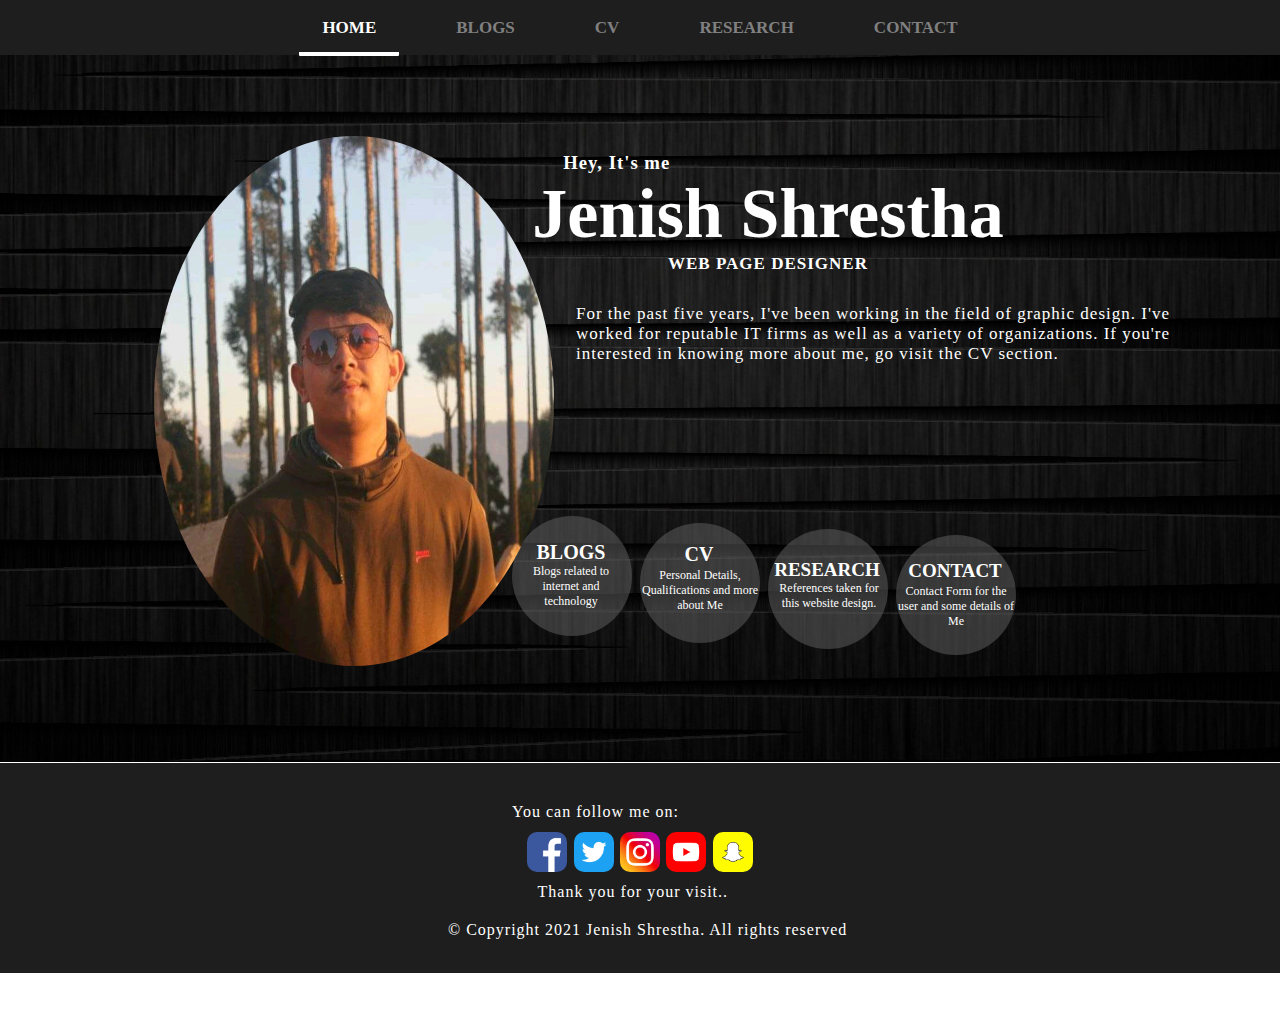
<file: index.html>
<!DOCTYPE html>
	<html>
	<head>
		<title>Home</title>

	<meta charset="UTF-8">
    <meta name="description" content="Personal Portfolio">
    <meta name="keywords" content="HTML,CSS,JavaScript">
    <meta name="author" content="Jenish Shrestha">

		<link rel="stylesheet" type="text/css" href="css/index.css">
	</head>
	<body>	  	
		<header>
			<nav class="navbar" style="word-spacing: 30px;">
				<ul>
					<li class="active"><a href="#">HOME</a></li>
					<li><a href="pages/blog.html">BLOGS</a></li>					
					<li><a href="pages/cv.html">CV</a></li>			
					<li><a href="pages/research.html">RESEARCH</a></li>
					<li><a href="pages/contact.html">CONTACT</a></li>
				</ul>
			</nav>
		</header>

		<div class="body">
					
			<div class="me">
				<h3 style="color: #fff; font-family: Bahnschrift SemiBold; padding-left: 30%; letter-spacing: 1px; padding-top: 190px;" >Hey, It's me</h3>
				<h1 style="padding-left: 0px; font-size: 70px; font-family: Segoe Script; color: #fff;text-align: center;">Jenish Shrestha</h1>
				<h2 style=" font-size:17px; font-family: Bahnschrift SemiBold; letter-spacing: 1px; color: #fff; text-align: center; padding-left:0px;">WEB PAGE DESIGNER</h2>
				<p style=" font-size:17px; font-family: Calibri; letter-spacing: 1px; color: #fff; padding-left:320px; padding-top: 30px; width: 62%;">For the past five years, I've been working in the field of graphic design. I've worked for reputable IT firms as well as a variety of organizations. If you're interested in knowing more about me, go visit the CV section.</p>

			</div><br><br><br>
			<img src="images/home.jpg">   
			<div class="division">
			<div class="blog">
				<a href="pages/blog.html"><h1 style="font-size: 20px; font-family: Bahnschrift SemiBold; text-align: center; padding-top: 25px; padding-right: 2px;">BLOGS</h1></a>
				<p style=" color:#fff;font-size: 12px; font-family: Calibri; text-align:center; padding-left: 5px;width: 90%;"> Blogs related to internet and technology</p>
			</div>
			<div class="cv">
				<a href="pages/cv.html"><h1 style="font-size: 20px; font-family: Bahnschrift SemiBold; text-align: center; padding-top: 20px; padding-right: 2px;">CV</h1></a>
				<p style=" color:#fff;font-size: 12px; font-family: Calibri; text-align:center; padding: 2px;">Personal Details, Qualifications and more about Me</p>
			</div>
			<div class="research">
				<a href="pages/research.html"><h1 style="font-size: 19px; font-family: Bahnschrift SemiBold; text-align: center; padding-top: 30px; padding-right: 2px;">RESEARCH</h1></a>
				<p style=" color:#fff;font-size: 12px; font-family: Calibri; text-align:center;padding-left: 7px;width: 90%;"> References taken for this website design.</p>
			</div>
			<div class="contact">
				<a href="pages/contact.html"><h1 style="font-size: 19px; font-family: Bahnschrift SemiBold; text-align: center; padding-top: 25px; padding-right: 2px;">CONTACT</h1></a>
				<p style=" color:#fff;font-size: 12px; font-family: Calibri; text-align:center; padding: 2px;"> Contact Form for the user and some details of Me </p>
			</div>
			</div>

		</div>	

		<!--Begining of Footer section-->
	<footer> 
		<div class = "footer">
		<!--Creating a div for footer-->
		<p style="color: #fff; font-family: Bahnschrift SemiBold; padding-top:40px;padding-left: 40%; letter-spacing: 1px;" >You can follow me on:</p>
			<!--Creating a div to add social media icons-->
		<div class="icons">
			<!--Creating an unordred list of social media icons-->
			<div class="social-icons">
			    <li><a href="https://www.facebook.com/jenish.shrestha.144734/"><img src="images/fb.png"/></a></li>
			    <li><a href="https://twitter.com/"><img src="images/tw.png"/></a></li>
			    <li><a href="https://www.instagram.com/jenish.shrestha.144734/"><img src="images/ins.png"/></a></li>
			    <li><a href="https://www.youtube.com/channel/UC8_Xp3lQpZL9e9kNFynuYHA"><img src="images/yt.png"/></a></li>
			    <li><a href="https://www.snapchat.com/"><img src="images/sc.png"/></a></li>
			</div>
		</div>
		<p style="color: #fff; font-family: Bahnschrift SemiBold; padding-left: 42%; letter-spacing: 1px;" >Thank you for your visit..</p>
		<p style="color: #fff; font-family: Bahnschrift SemiBold; padding-top:20px; padding-left: 35%; letter-spacing: 1px;" >&copy; Copyright 2021 Jenish Shrestha. All rights reserved</p>
	</div>
	</footer>
	<!--End of Footer section.-->
</body>
<!--End of Body Sction.-->

</html>
</file>
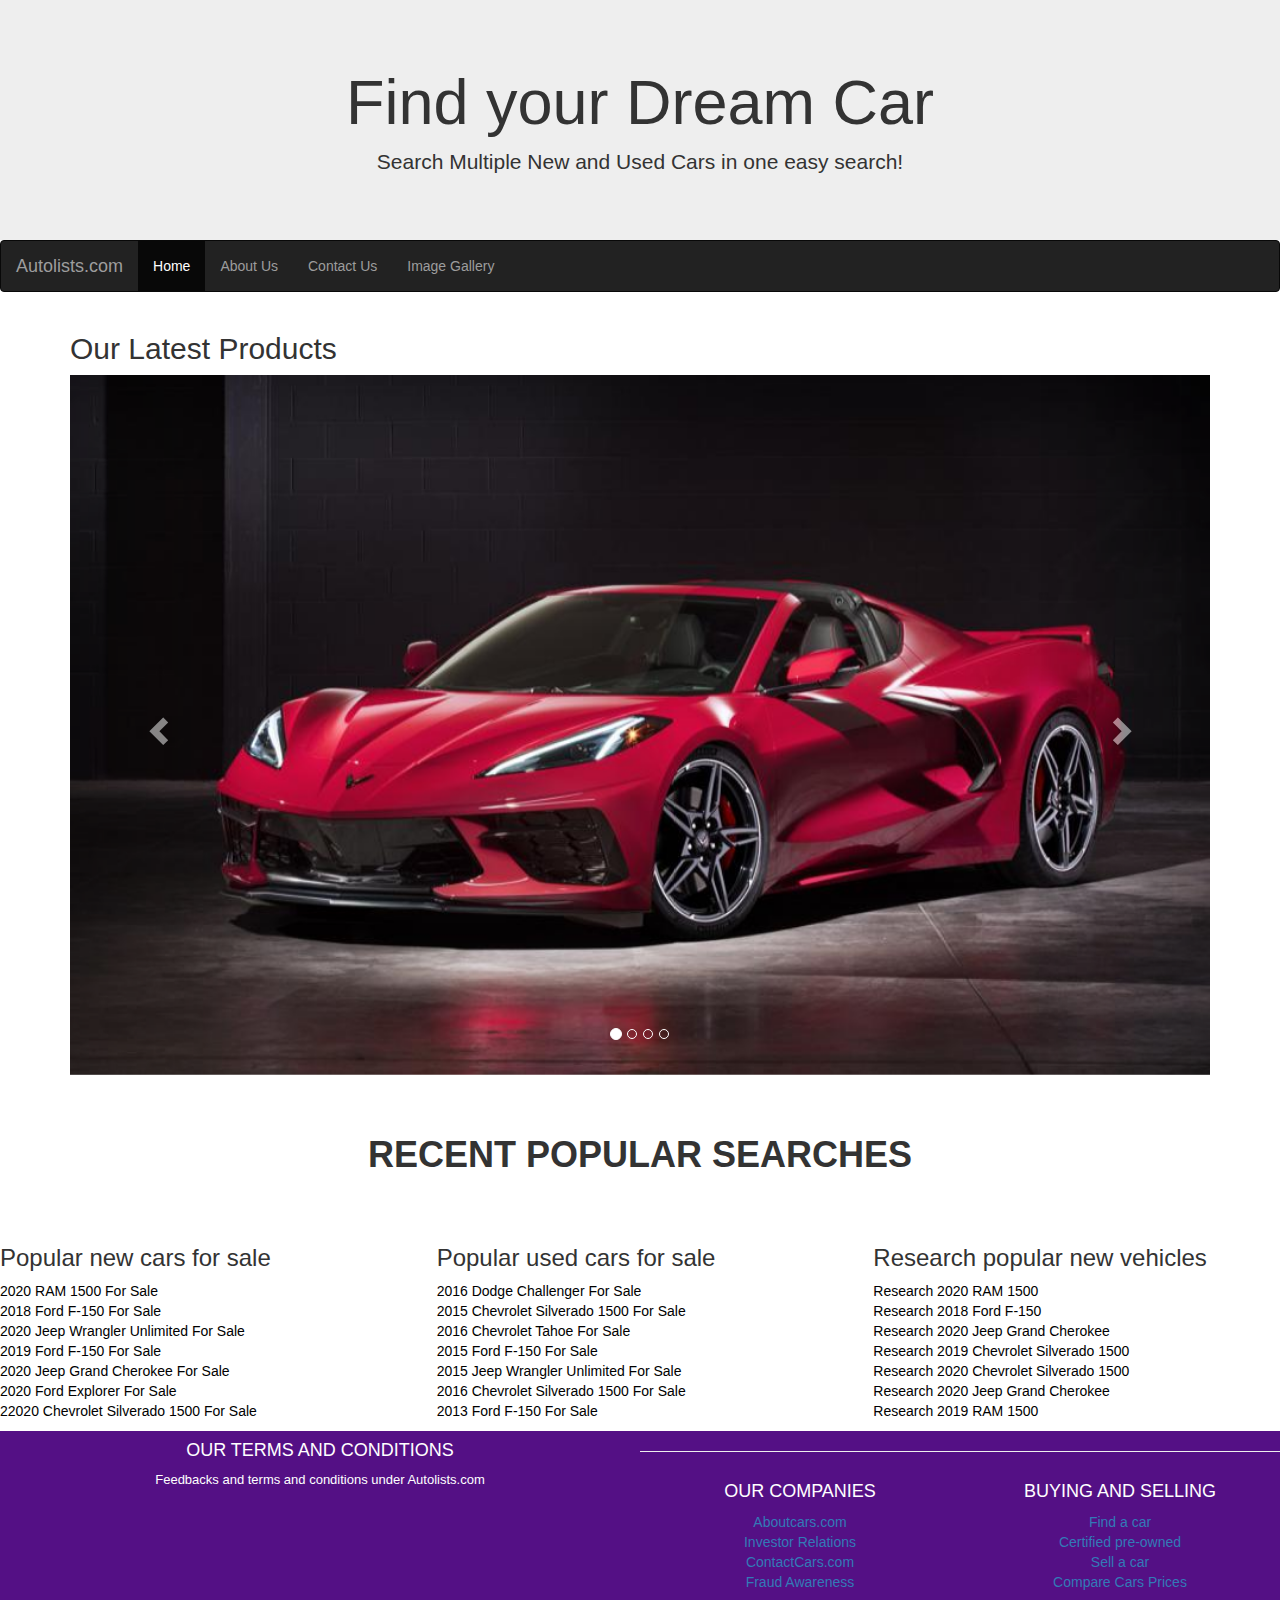
<file: Index.html>
<!DOCTYPE>
<html>
  <head>
    <title>Autolists: Search new and Used Car, compare prices and reviews</title>
  <meta charset="utf-8">
  <meta name="viewport" content="width=device-width, initial-scale=1">
  <link rel="stylesheet" href="https://maxcdn.bootstrapcdn.com/bootstrap/3.4.1/css/bootstrap.min.css">
  <script src="https://ajax.googleapis.com/ajax/libs/jquery/3.5.1/jquery.min.js"></script>
  <script src="https://maxcdn.bootstrapcdn.com/bootstrap/3.4.1/js/bootstrap.min.js"></script>
  <style>
  {
    height: 100px;
    background: #aaa;

  }
  </style>
  </head>
  <body>
    <!-- Navbar -->
<div class="jumbotron text-center" style="margin-bottom:0">
  <h1>Find your Dream Car</h1>
  <p>Search Multiple New and Used Cars in one easy search!</p> 
</div>

<nav class="navbar navbar-inverse">
  <div class="container-fluid">
    <div class="navbar-header">
      <button type="button" class="navbar-toggle" data-toggle="collapse" data-target="#myNavbar">
        <span class="icon-bar"></span>
        <span class="icon-bar"></span>
        <span class="icon-bar"></span>                        
      </button>
      <a class="navbar-brand" href="https://www.autolist.com/">Autolists.com</a>
    </div>
    <div class="collapse navbar-collapse" id="myNavbar">
      <ul class="nav navbar-nav">
        <li class="active"><a href="#">Home</a></li>
        <li><a href="aboutus.html">About Us</a></li>
        <li><a href="contactus.html">Contact Us</a></li>
        <li><a href="image.html">Image Gallery</a></li>
        
      </ul>
    </div>
  </div>
</nav>
<!-- End Navbar -->
  <div class="container">
  <h2>Our Latest Products</h2>  
  <div id="myCarousel" class="carousel slide" data-ride="carousel">
    <!-- Indicators -->
    <ol class="carousel-indicators">
      <li data-target="#myCarousel" data-slide-to="0" class="active"></li>
      <li data-target="#myCarousel" data-slide-to="1"></li>
      <li data-target="#myCarousel" data-slide-to="2"></li>
      <li data-target="#myCarousel" data-slide-to="3"></li>
    </ol>

    <!-- Wrapper for slides -->
    <div class="carousel-inner">
      <div class="item active">
        <img src="assests/1.jpg" alt="Lamborgini" style="width:100%; height: 700px">
      </div>

      <div class="item">
        <img src="assests/2.jpg" alt="Ferrari" style="width:100%; height: 700px">
      </div>
    
      <div class="item">
        <img src="assests/3.jpg" alt="Normal Audi" style="width:100%; height: 700px">
      </div>

      <div class="item">
        <img src="assests/4.jpg" alt="Datsun" style="width:100%; height: 700px">
      </div>
    </div>

    <!-- Left and right controls -->
    <a class="left carousel-control" href="#myCarousel" data-slide="prev">
      <span class="glyphicon glyphicon-chevron-left"></span>
      <span class="sr-only">Previous</span>
    </a>
    <a class="right carousel-control" href="#myCarousel" data-slide="next">
      <span class="glyphicon glyphicon-chevron-right"></span>
      <span class="sr-only">Next</span>
    </a>
  </div>
</div>
<!-- Hero section -->
<br><br>
<h1 align="center"><b>RECENT POPULAR SEARCHES</b></h1>
<br><br>
    <div class="row cards">

      <div class="col-md-4 d-flex justify-content-center">
        <div class="card" style="width: 28rem;">
          <div class="card-body">
            <h3 class="card-title">Popular new cars for sale</h3>
            <ul class="list-unstyled">
          <li>
            <a href="#!" style="color: black;">2020 RAM 1500 For Sale</a>
          </li>
          <li>
            <a href="#!" style="color: black;">2018 Ford F-150 For Sale</a>
          </li>
          <li>
            <a href="#!" style="color: black;">2020 Jeep Wrangler Unlimited For Sale</a>
          </li>
          <li>
            <a href="#!" style="color: black;">2019 Ford F-150 For Sale</a>
          </li>
          <li>
            <a href="#!" style="color: black;">2020 Jeep Grand Cherokee For Sale</a>
          </li>
          <li>
            <a href="#!" style="color: black;">2020 Ford Explorer For Sale</a>
          </li>
          <li>
            <a href="#!" style="color: black;">22020 Chevrolet Silverado 1500 For Sale</a>
          </li>
        </ul>
          </div>
        </div>
      </div>
      <div class="col-md-4 d-flex justify-content-center">
        <div class="card" style="width: 28rem;">
          <div class="card-body">
            <h3 class="card-title">Popular used cars for sale</h3>
 <ul class="list-unstyled">
          <li>
            <a href="#!" style="color: black;">2016 Dodge Challenger For Sale</a>
          </li>
          <li>
            <a href="#!" style="color: black;">2015 Chevrolet Silverado 1500 For Sale</a>
          </li>
          <li>
            <a href="#!" style="color: black;">2016 Chevrolet Tahoe For Sale</a>
          </li>
          <li>
            <a href="#!" style="color: black;">2015 Ford F-150 For Sale</a>
          </li>
          <li>
            <a href="#!" style="color: black;">2015 Jeep Wrangler Unlimited For Sale</a>
          </li>
          <li>
            <a href="#!" style="color: black;">2016 Chevrolet Silverado 1500 For Sale</a>
          </li>
          <li>
            <a href="#!" style="color: black;">2013 Ford F-150 For Sale</a>
          </li>
        </ul>          </div>
        </div>
      </div>

      <div class="col-md-4 d-flex justify-content-center">
        <div class="card" style="width: 35rem;">
          <div class="card-body">
            <h3 class="card-title">Research popular new vehicles</h3>
 <ul class="list-unstyled">
          <li>
            <a href="#!" style="color: black;">Research 2020 RAM 1500</a>
          </li>
          <li>
            <a href="#!" style="color: black;">Research 2018 Ford F-150</a>
          </li>
          <li>
            <a href="#!" style="color: black;">Research 2020 Jeep Grand Cherokee</a>
          </li>
          <li>
            <a href="#!" style="color: black;">Research 2019 Chevrolet Silverado 1500</a>
          </li>
          <li>
            <a href="#!" style="color: black;">Research 2020 Chevrolet Silverado 1500</a>
          </li>
          <li>
            <a href="#!" style="color: black;">Research 2020 Jeep Grand Cherokee</a>
          </li>
          <li>
            <a href="#!" style="color: black;">Research 2019 RAM 1500</a>
          </li>
        </ul>          
        </div>
        </div>
      </div>

    </div>
  </div>
  </section>
  <!-- End Hero section -->
  <!-- Footer -->
<footer class="page-footer font-small blue pt-4" style="background-color: #541085">

  <!-- Footer Links -->
  <div class="container-fluid text-center text-md-left">

    <!-- Grid row -->
    <div class="row">

      <!-- Grid column -->
      <div class="col-md-6 mt-md-0 mt-3">

        <!-- Content -->
        <h4 class="text-uppercase" style="color: white">Our Terms and Conditions</h4>
        <p style="color: white; font-size: 13">Feedbacks and terms and conditions under Autolists.com</p>


      </div>
      <!-- Grid column -->

      <hr class="clearfix w-100 d-md-none pb-3">

      <!-- Grid column -->
      <div class="col-md-3 mb-md-0 mb-3">

        <!-- Links -->
        <h4 class="text-uppercase" style="color: white">Our Companies</h4>

        <ul class="list-unstyled">
          <li>
            <a href="#!">Aboutcars.com</a>
          </li>
          <li>
            <a href="#!">Investor Relations</a>
          </li>
          <li>
            <a href="#!">ContactCars.com</a>
          </li>
          <li>
            <a href="#!">Fraud Awareness</a>
          </li>
        </ul>

      </div>
      <!-- Grid column -->

      <!-- Grid column -->
      <div class="col-md-3 mb-md-0 mb-3">

        <!-- Links -->
        <h4 class="text-uppercase" style="color: white">Buying And Selling</h4>

        <ul class="list-unstyled">
          <li>
            <a href="#!">Find a car</a>
          </li>
          <li>
            <a href="#!">Certified pre-owned</a>
          </li>
          <li>
            <a href="#!">Sell a car</a>
          </li>
          <li>
            <a href="#!">Compare Cars Prices</a>
          </li>
        </ul>

      </div>
      <!-- Grid column -->

    </div>
    <!-- Grid row -->


  </div>
  <!-- Footer Links -->


</footer>
<!-- Footer -->
  </body>
</html>
</file>
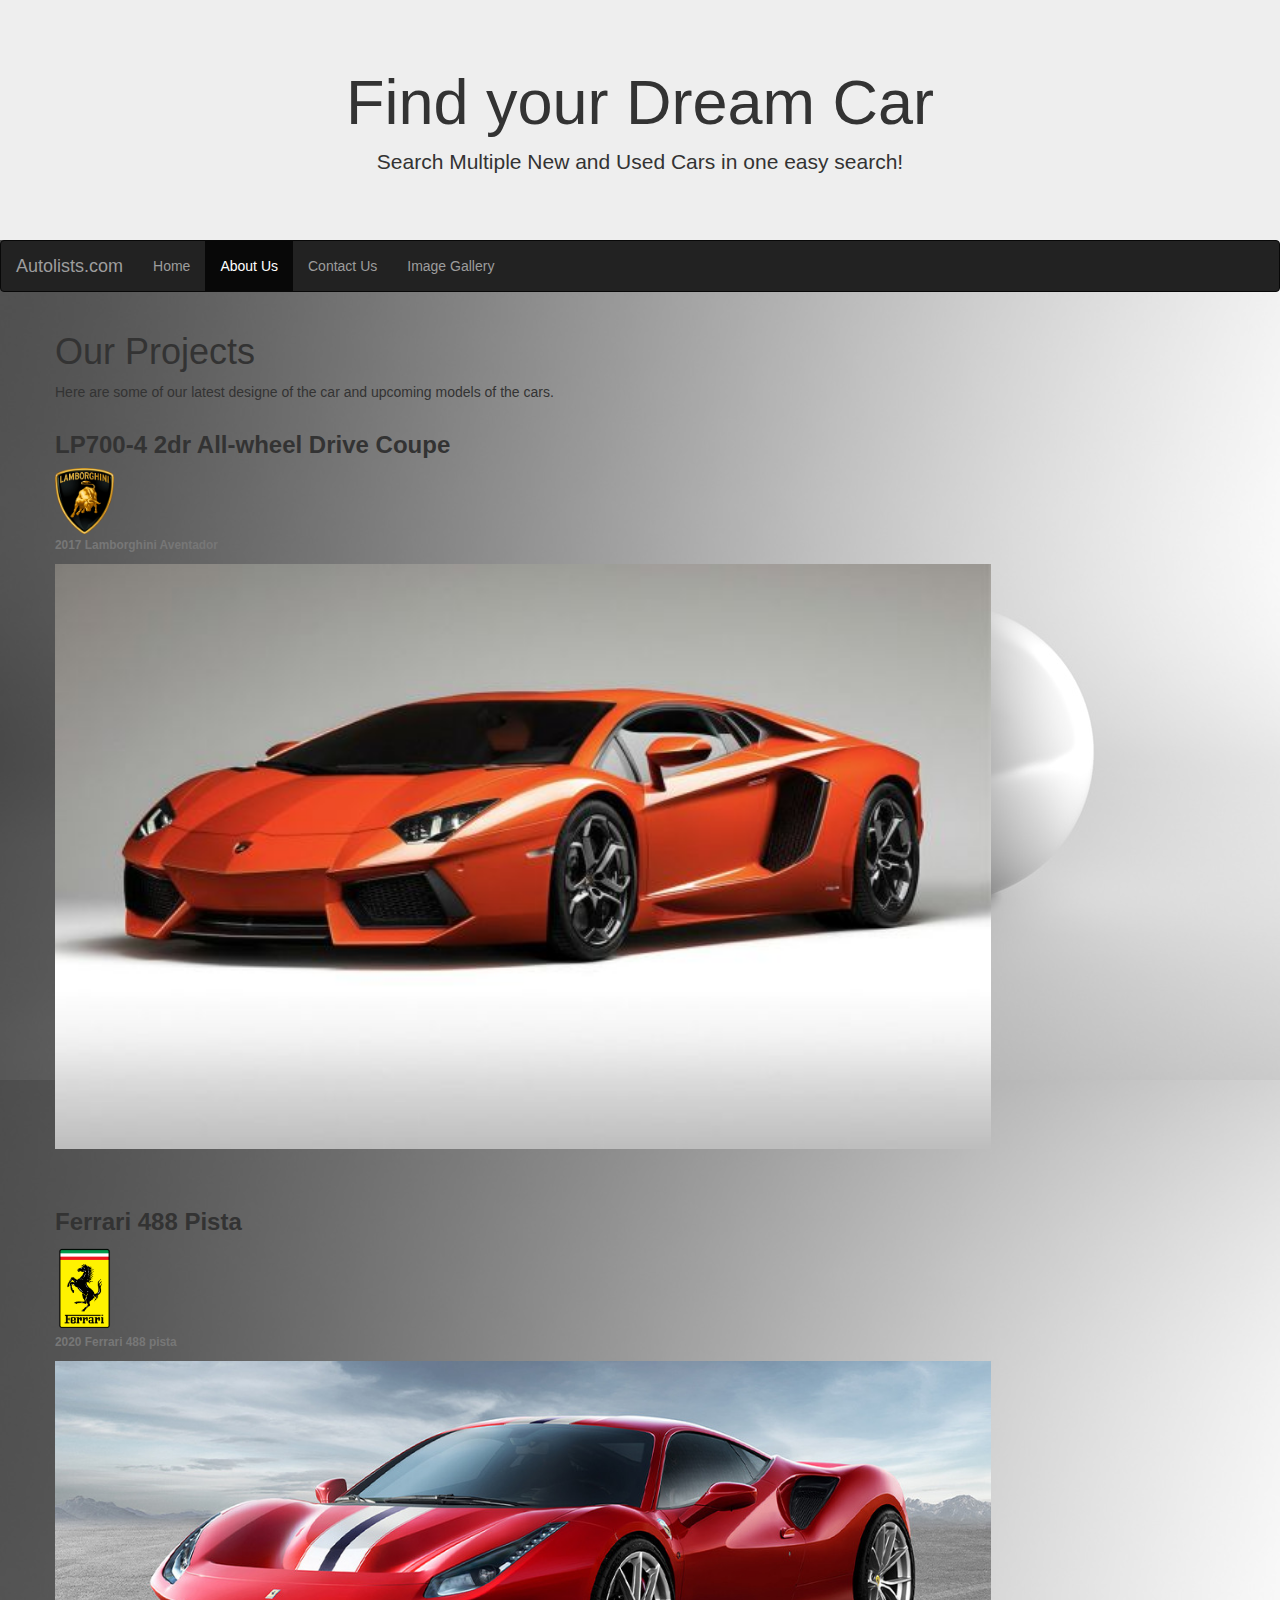
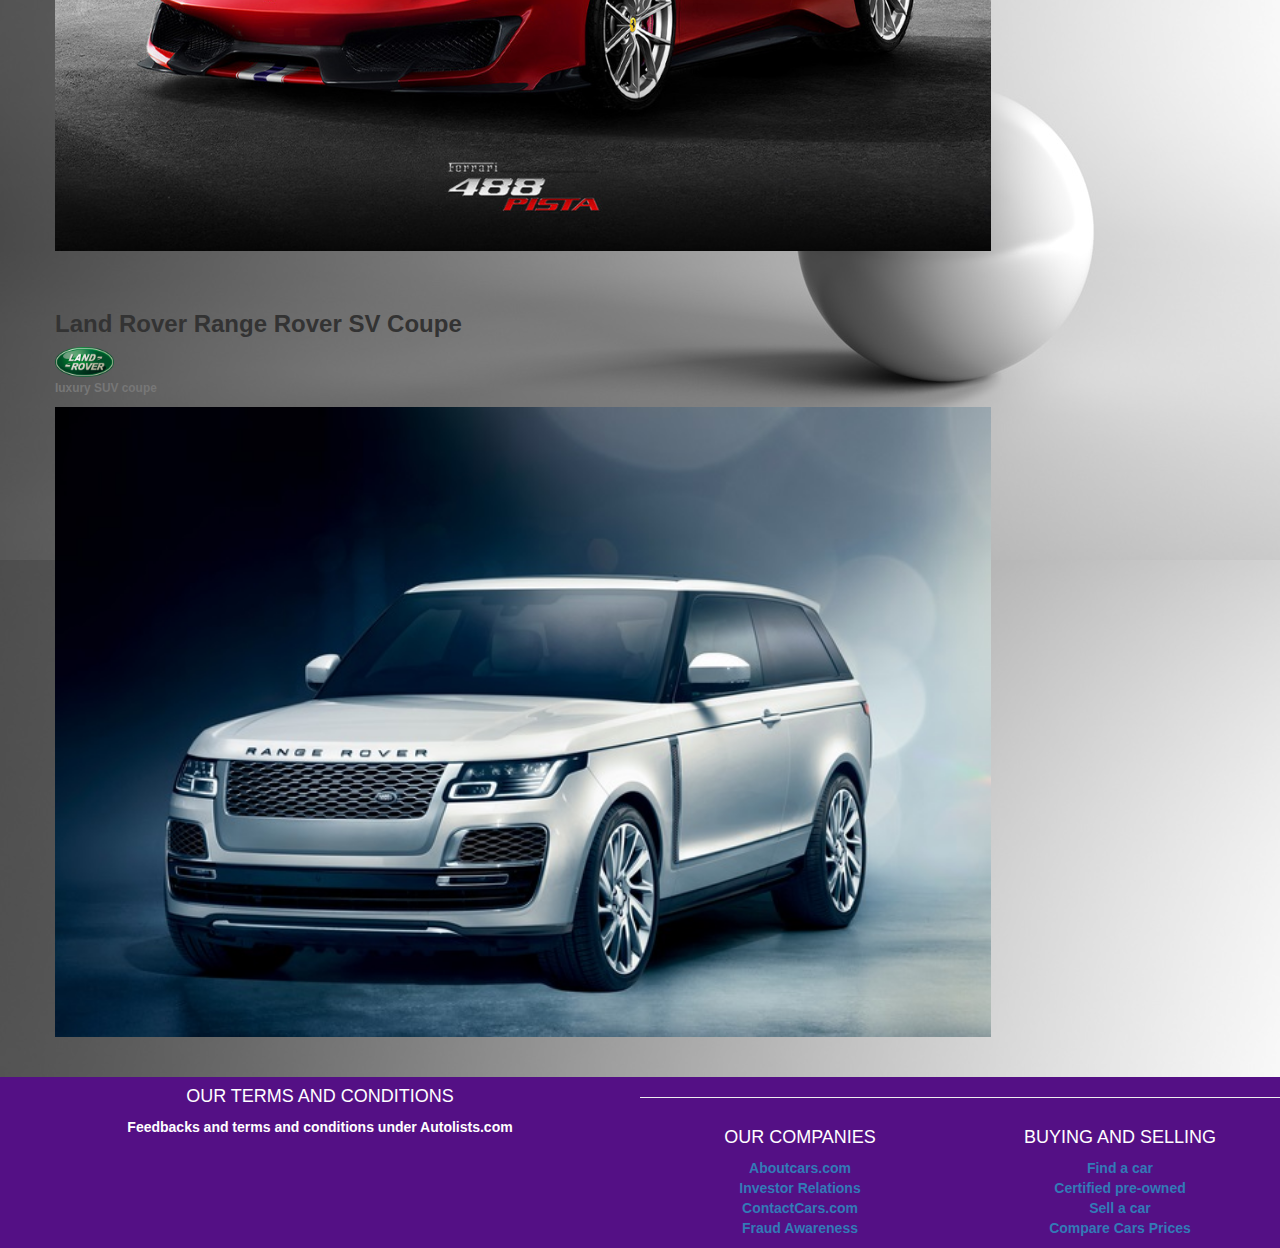
<file: aboutus.html>
<!DOCTYPE html>
<html>
<head>
  <title>Our Project</title>
  <meta charset="utf-8">
  <meta name="viewport" content="width=device-width, initial-scale=1">
  <link rel="stylesheet" href="https://maxcdn.bootstrapcdn.com/bootstrap/3.4.1/css/bootstrap.min.css">
  <script src="https://ajax.googleapis.com/ajax/libs/jquery/3.5.1/jquery.min.js"></script>
  <script src="https://maxcdn.bootstrapcdn.com/bootstrap/3.4.1/js/bootstrap.min.js"></script>
  <style>
  {
    height: 100px;
    background: #aaa;

  }
  </style>
</head>
<body background="assests/bg3.jpg">
  <!-- Navbar -->
<div class="jumbotron text-center" style="margin-bottom:0">
  <h1>Find your Dream Car</h1>
  <p>Search Multiple New and Used Cars in one easy search!</p> 
</div>

<nav class="navbar navbar-inverse">
  <div class="container-fluid">
    <div class="navbar-header">
      <button type="button" class="navbar-toggle" data-toggle="collapse" data-target="#myNavbar">
        <span class="icon-bar"></span>
        <span class="icon-bar"></span>
        <span class="icon-bar"></span>                        
      </button>
      <a class="navbar-brand" href="#">Autolists.com</a>
    </div>
    <div class="collapse navbar-collapse" id="myNavbar">
      <ul class="nav navbar-nav">
        <li><a href="index.html">Home</a></li>
        <li class="active"><a href="#">About Us</a></li>
        <li><a href="contactus.html">Contact Us</a></li>
        <li><a href="image.html">Image Gallery</a></li>
        
      </ul>
    </div>
  </div>
</nav>
<!-- End Navbar -->
  <!-- Projects section -->
<section id="projects">
<div class="container">
  <div class="row align-items-center projects">
    <div class="col">
      <h1>Our Projects</h1>
      <p>Here are some of our latest designe of the car and upcoming models of the cars.</p>
    </div>
  </div>

  <div class="row align-items-center">
    <div class="col">
      <div class="card mb-3">
        <h3 class="card-title"><b>LP700-4 2dr All-wheel Drive Coupe<b></h3>
        <a href="https://www.autoblog.com/buy/2017-Lamborghini-Aventador-LP700_4__2dr_All_wheel_Drive_Coupe/" target="_blank"><img src="assests/lam.png" class="card-img-top" alt="..." style="width: 5%" "></a>
        <div class="card-body">
          <p class="card-text"><small class="text-muted">2017 Lamborghini Aventador</small></p>
        </div>
      </div>
    </div>

    <div class="col">
      <div class="card mb-3">
        <img src="assests/lamborgini.jpg" class="card-img-top" alt="..." style="width: 80%" title="LP700-4 2dr All-wheel Drive Coupe">
        <div class="card-body">
          <br><br>
        </div>
      </div>
    </div>
  </div>

   <div class="row align-items-center">
    <div class="col">
      <div class="card mb-3">
        <h3 class="card-title"><b>Ferrari 488 Pista<b></h3>
        <a href="https://www.ferrari.com/en-EN/auto/ferrari-488-pista" target="_blank"><img src="assests/fer.png" class="card-img-top" alt="ferrari" style="width: 5%"></a>
        <div class="card-body">
          <p class="card-text"><small class="text-muted">2020 Ferrari 488 pista</small></p>
        </div>
      </div>
    </div>

    <div class="col">
      <div class="card mb-3">
        <img src="assests/ferrari.jpg" class="card-img-top" alt="..." style="width: 80%" title="Ferrari 488 Pista">
        <div class="card-body">
          
        <br><br>
        </div>
      </div>
    </div>
  </div>

    <div class="row align-items-center">
    <div class="col">
      <div class="card mb-3">
        <h3 class="card-title"><b>Land Rover Range Rover SV Coupe<b> </h3>
       <a href="https://www.motortrend.com/cars/land-rover/range-rover-velar/" target="_blank"> <img src="assests/rov.png" class="card-img-top" alt="..." style="width: 5%"></a>
        <div class="card-body">
          <p class="card-text"><small class="text-muted">luxury SUV coupe</small></p>
        </div>
      </div>
    </div>

    <div class="col">
      <div class="card mb-3">
        <img src="assests/rover.jpg" class="card-img-top" alt="..." style="width: 80%" title="Land Rover Range Rover SV Coupe">
        <div class="card-body">
         <br><br>
      </div>
    </div>
  </div>

    
</div>
</section>
<!-- End Projects section -->
</body>
 <!-- Footer -->
<footer class="page-footer font-small blue pt-4" style="background-color: #541085">

  <!-- Footer Links -->
  <div class="container-fluid text-center text-md-left">

    <!-- Grid row -->
    <div class="row">

      <!-- Grid column -->
      <div class="col-md-6 mt-md-0 mt-3">

        <!-- Content -->
        <h4 class="text-uppercase" style="color: white">Our Terms and Conditions</h4>
        <p style="color: white; font-size: 13">Feedbacks and terms and conditions under Autolists.com</p>


      </div>
      <!-- Grid column -->

      <hr class="clearfix w-100 d-md-none pb-3">

      <!-- Grid column -->
      <div class="col-md-3 mb-md-0 mb-3">

        <!-- Links -->
        <h4 class="text-uppercase" style="color: white">Our Companies</h4>

        <ul class="list-unstyled">
          <li>
            <a href="#!">Aboutcars.com</a>
          </li>
          <li>
            <a href="#!">Investor Relations</a>
          </li>
          <li>
            <a href="#!">ContactCars.com</a>
          </li>
          <li>
            <a href="#!">Fraud Awareness</a>
          </li>
        </ul>

      </div>
      <!-- Grid column -->

      <!-- Grid column -->
      <div class="col-md-3 mb-md-0 mb-3">

        <!-- Links -->
        <h4 class="text-uppercase" style="color: white">Buying And Selling</h4>

        <ul class="list-unstyled">
          <li>
            <a href="#!">Find a car</a>
          </li>
          <li>
            <a href="#!">Certified pre-owned</a>
          </li>
          <li>
            <a href="#!">Sell a car</a>
          </li>
          <li>
            <a href="#!">Compare Cars Prices</a>
          </li>
        </ul>

      </div>
      <!-- Grid column -->

    </div>
    <!-- Grid row -->
    

  </div>
  <!-- Footer Links -->


</footer>
<!-- Footer -->
</html>
</file>
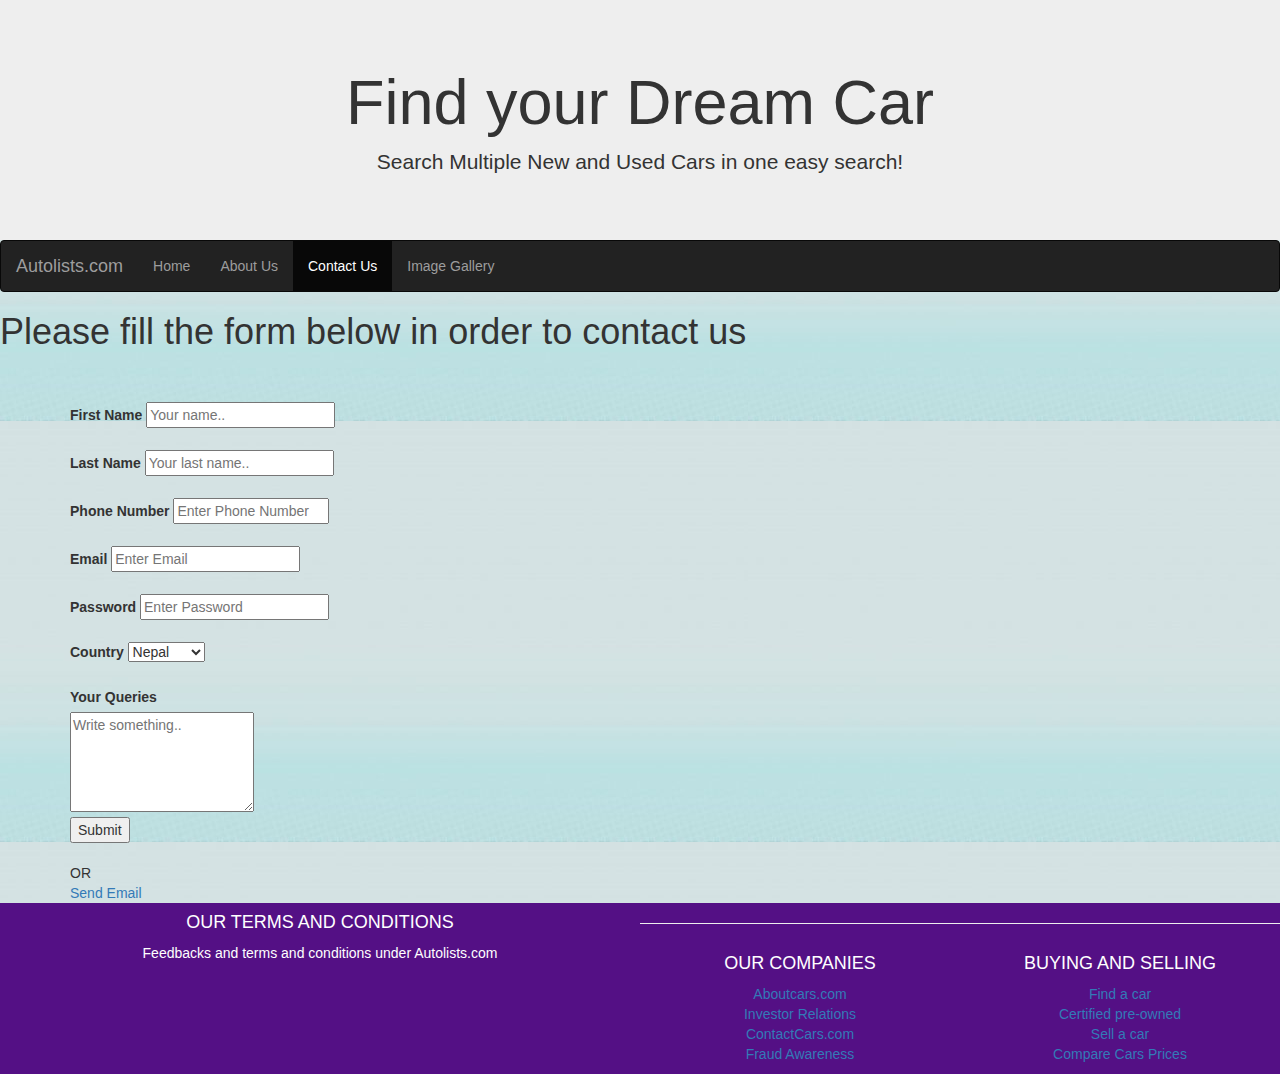
<file: contactus.html>
<!DOCTYPE html>
<html>
<head>
  <title>Contact Us</title>
    <meta charset="utf-8">
  <meta name="viewport" content="width=device-width, initial-scale=1">
  <link rel="stylesheet" href="https://maxcdn.bootstrapcdn.com/bootstrap/3.4.1/css/bootstrap.min.css">
  <script src="https://ajax.googleapis.com/ajax/libs/jquery/3.5.1/jquery.min.js"></script>
  <script src="https://maxcdn.bootstrapcdn.com/bootstrap/3.4.1/js/bootstrap.min.js"></script>
  <style>
  {
    height: 100px;
    background: #aaa;

  }
  </style>
</head>
<body background="assests/bg1.jpg">
     <!-- Navbar -->
<div class="jumbotron text-center" style="margin-bottom:0">
  <h1>Find your Dream Car</h1>
  <p>Search Multiple New and Used Cars in one easy search!</p> 
</div>

<nav class="navbar navbar-inverse">
  <div class="container-fluid">
    <div class="navbar-header">
      <button type="button" class="navbar-toggle" data-toggle="collapse" data-target="#myNavbar">
        <span class="icon-bar"></span>
        <span class="icon-bar"></span>
        <span class="icon-bar"></span>                        
      </button>
      <a class="navbar-brand" href="#">Autolists.com</a>
    </div>
    <div class="collapse navbar-collapse" id="myNavbar">
      <ul class="nav navbar-nav">
        <li><a href="index.html">Home</a></li>
        <li><a href="aboutus.html">About Us</a></li>
        <li class="active"><a href="#">Contact Us</a></li>
        <li><a href="image.html">Image Gallery</a></li>
        
      </ul>
    </div>
  </div>
</nav>
<!-- End Navbar -->
  <h1>Please fill the form below in order to contact us</h1><br><br>
  <div class="container">
  <form action="action_page.php" >

    <label for="fname">First Name</label>
    <input type="text" id="fname" name="firstname" placeholder="Your name.." required=""><br><br>

    <label for="lname">Last Name</label>
    <input type="text" id="lname" name="lastname" placeholder="Your last name.." required=""><br><br>

    <label for="Phone">Phone Number</label>
    <input type="text" name="Mobile" size="16" maxlength="20" placeholder="Enter Phone Number" required=""><br><br>

    <label for="email"><b>Email</b></label>
    <input type="text" placeholder="Enter Email"  name="email" id="email" required><br><br>

    <label for="psw"><b>Password</b></label>
    <input type="password" placeholder="Enter Password" name="psw" id="psw" required><br><br>

    <label for="country" required="">Country</label>
    <select id="country" name="country">
      <option value="Nepal">Nepal</option>
      <option value="India">India</option>
      <option value="australia">Australia</option>
      <option value="canada">Canada</option>
      <option value="usa">USA</option>
    </select><br><br>
    <label for="subject">Your Queries</label><br>
    <textarea id="subject" name="subject" placeholder="Write something.." style="height:100px"></textarea><br>

    <input type="submit" value="Submit">

  </form>
  <br>OR<br>
  <a href="mailto:pradhanaadi8@gmail.com" >Send Email</a><br>
</div>
 <!-- Footer -->
<footer class="page-footer font-small blue pt-4" style="background-color: #541085">

  <!-- Footer Links -->
  <div class="container-fluid text-center text-md-left">

    <!-- Grid row -->
    <div class="row">

      <!-- Grid column -->
      <div class="col-md-6 mt-md-0 mt-3">

        <!-- Content -->
        <h4 class="text-uppercase" style="color: white">Our Terms and Conditions</h4>
        <p style="color: white; font-size: 13">Feedbacks and terms and conditions under Autolists.com</p>

      </div>
      <!-- Grid column -->

      <hr class="clearfix w-100 d-md-none pb-3">

      <!-- Grid column -->
      <div class="col-md-3 mb-md-0 mb-3">

        <!-- Links -->
        <h4 class="text-uppercase" style="color: white">Our Companies</h4>

        <ul class="list-unstyled">
          <li>
            <a href="#!">Aboutcars.com</a>
          </li>
          <li>
            <a href="#!">Investor Relations</a>
          </li>
          <li>
            <a href="#!">ContactCars.com</a>
          </li>
          <li>
            <a href="#!">Fraud Awareness</a>
          </li>
        </ul>

      </div>
      <!-- Grid column -->

      <!-- Grid column -->
      <div class="col-md-3 mb-md-0 mb-3">

        <!-- Links -->
        <h4 class="text-uppercase" style="color: white">Buying And Selling</h4>

        <ul class="list-unstyled">
          <li>
            <a href="#!">Find a car</a>
          </li>
          <li>
            <a href="#!">Certified pre-owned</a>
          </li>
          <li>
            <a href="#!">Sell a car</a>
          </li>
          <li>
            <a href="#!">Compare Cars Prices</a>
          </li>
        </ul>

      </div>
      <!-- Grid column -->

    </div>
    <!-- Grid row -->

  </div>
  <!-- Footer Links -->


</footer>
<!-- Footer -->
</body>
</html>
</file>
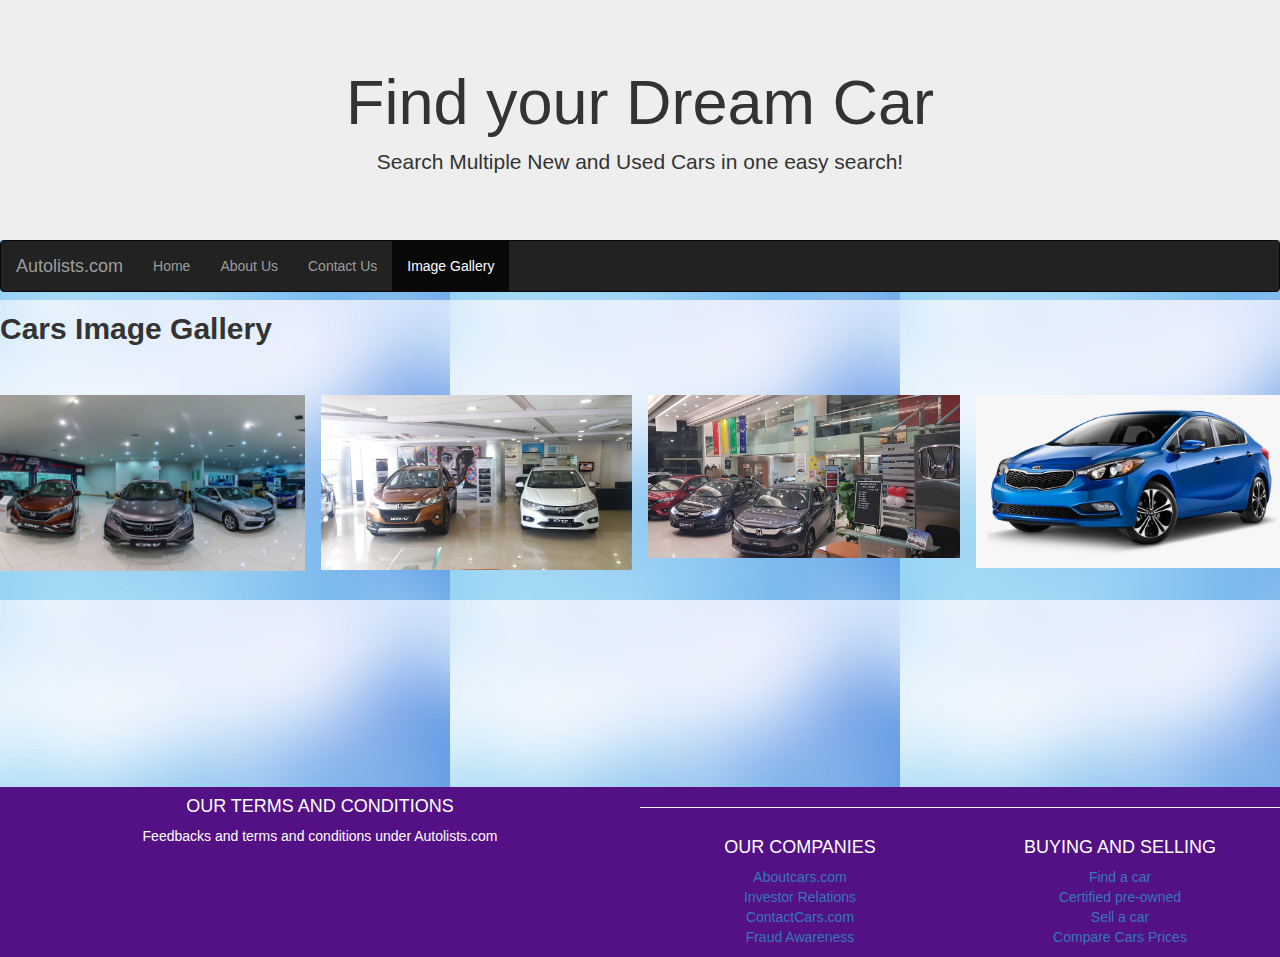
<file: image.html>
<!DOCTYPE html>
<html>
<meta name="viewport" content="width=device-width, initial-scale=1">
<style>
body {
  font-family: Verdana, sans-serif;
  margin: 0;
}

* {
  box-sizing: border-box;
}

.row > .column {
  padding: 0 8px;
}

.row:after {
  content: "";
  display: table;
  clear: both;
}

.column {
  float: left;
  width: 25%;
}

/* The Modal (background) */
.modal {
  display: none;
  position: fixed;
  z-index: 1;
  padding-top: 100px;
  left: 0;
  top: 0;
  width: 100%;
  height: 100%;
  overflow: auto;
  background-color: black;
}

/* Modal Content */
.modal-content {
  position: relative;
  background-color: #fefefe;
  margin: auto;
  padding: 0;
  width: 90%;
  max-width: 1200px;
}

/* The Close Button */
.close {
  color: white;
  position: absolute;
  top: 10px;
  right: 25px;
  font-size: 35px;
  font-weight: bold;
}

.close:hover,
.close:focus {
  color: #999;
  text-decoration: none;
  cursor: pointer;
}

.mySlides {
  display: none;
}

.cursor {
  cursor: pointer;
}

/* Next & previous buttons */
.prev,
.next {
  cursor: pointer;
  position: absolute;
  top: 50%;
  width: auto;
  padding: 16px;
  margin-top: -50px;
  color: white;
  font-weight: bold;
  font-size: 20px;
  transition: 0.6s ease;
  border-radius: 0 3px 3px 0;
  user-select: none;
  -webkit-user-select: none;
}

/* Position the "next button" to the right */
.next {
  right: 0;
  border-radius: 3px 0 0 3px;
}

/* On hover, add a black background color with a little bit see-through */
.prev:hover,
.next:hover {
  background-color: rgba(0, 0, 0, 0.8);
}

/* Number text (1/3 etc) */
.numbertext {
  color: #f2f2f2;
  font-size: 12px;
  padding: 8px 12px;
  position: absolute;
  top: 0;
}

img {
  margin-bottom: -4px;
}

.caption-container {
  text-align: center;
  background-color: black;
  padding: 2px 16px;
  color: white;
}

.demo {
  opacity: 0.6;
}

.active,
.demo:hover {
  opacity: 1;
}

img.hover-shadow {
  transition: 0.3s;
}

.hover-shadow:hover {
  box-shadow: 0 4px 8px 0 rgba(0, 0, 0, 0.2), 0 6px 20px 0 rgba(0, 0, 0, 0.19);
}
</style>
<title>Images Gallary</title>
  <meta charset="utf-8">
  <meta name="viewport" content="width=device-width, initial-scale=1">
  <link rel="stylesheet" href="https://maxcdn.bootstrapcdn.com/bootstrap/3.4.1/css/bootstrap.min.css">
  <script src="https://ajax.googleapis.com/ajax/libs/jquery/3.5.1/jquery.min.js"></script>
  <script src="https://maxcdn.bootstrapcdn.com/bootstrap/3.4.1/js/bootstrap.min.js"></script>
  <style>
  {
    height: 100px;
    background: #aaa;

  }
  </style>
<body background="assests/bg2.jpg">
      <!-- Navbar -->
<div class="jumbotron text-center" style="margin-bottom:0">
  <h1>Find your Dream Car</h1>
  <p>Search Multiple New and Used Cars in one easy search!</p> 
</div>

<nav class="navbar navbar-inverse">
  <div class="container-fluid">
    <div class="navbar-header">
      <button type="button" class="navbar-toggle" data-toggle="collapse" data-target="#myNavbar">
        <span class="icon-bar"></span>
        <span class="icon-bar"></span>
        <span class="icon-bar"></span>                        
      </button>
      <a class="navbar-brand" href="#">Autolists.com</a>
    </div>
    <div class="collapse navbar-collapse" id="myNavbar">
      <ul class="nav navbar-nav">
        <li> <a href="index.html">Home</a></li>
        <li><a href="aboutus.html">About Us</a></li>
        <li><a href="contactus.html">Contact Us</a></li>
        <li class="active"><a href="#">Image Gallery</a></li>
        
      </ul>
    </div>
  </div>
</nav>
<!-- End Navbar -->
<h2><b>Cars Image Gallery</b></h2>
<br><br>

<div class="row">
  <div class="column">
    <img src="assests/11.jpg" style="width:100%;" onclick="openModal();currentSlide(1)" class="hover-shadow cursor">
  </div>
  <div class="column">
    <img src="assests/12.jpg" style="width:100%" onclick="openModal();currentSlide(2)" class="hover-shadow cursor">
  </div>
  <div class="column">
    <img src="assests/13.jpg" style="width:100%" onclick="openModal();currentSlide(3)" class="hover-shadow cursor">
  </div>
  <div class="column">
    <img src="assests/14.png" style="width:100%" onclick="openModal();currentSlide(4)" class="hover-shadow cursor">
  </div>
</div>

<div id="myModal" class="modal">
  <span class="close cursor" onclick="closeModal()">&times;</span>
  <div class="modal-content">

    <div class="mySlides">
      <div class="numbertext">1 / 4</div>
      <img src="assests/11.jpg" style="width:100%">
    </div>

    <div class="mySlides">
      <div class="numbertext">2 / 4</div>
      <img src="assests/12.jpg" style="width:100%">
    </div>

    <div class="mySlides">
      <div class="numbertext">3 / 4</div>
      <img src="assests/13.jpg" style="width:100%">
    </div>
    
    <div class="mySlides">
      <div class="numbertext">4 / 4</div>
      <img src="assests/14.png" style="width:100%">
    </div>
    
    <a class="prev" onclick="plusSlides(-1)">&#10094;</a>
    <a class="next" onclick="plusSlides(1)">&#10095;</a>

    <div class="caption-container">
      <p id="caption"></p>
    </div>


    <div class="column">
      <img class="demo cursor" src="assests/11.jpg" style="width:100%" onclick="currentSlide(1)" alt="Nature and sunrise">
    </div>
    <div class="column">
      <img class="demo cursor" src="assests/12.jpg" style="width:100%" onclick="currentSlide(2)" alt="Snow">
    </div>
    <div class="column">
      <img class="demo cursor" src="assests/13.jpg" style="width:100%" onclick="currentSlide(3)" alt="Mountains and fjords">
    </div>
    <div class="column">
      <img class="demo cursor" src="assests/14.png" style="width:100%" onclick="currentSlide(4)" alt="Northern Lights">
    </div>
  </div>
</div>

<script>
function openModal() {
  document.getElementById("myModal").style.display = "block";
}

function closeModal() {
  document.getElementById("myModal").style.display = "none";
}

var slideIndex = 1;
showSlides(slideIndex);

function plusSlides(n) {
  showSlides(slideIndex += n);
}

function currentSlide(n) {
  showSlides(slideIndex = n);
}

function showSlides(n) {
  var i;
  var slides = document.getElementsByClassName("mySlides");
  var dots = document.getElementsByClassName("demo");
  var captionText = document.getElementById("caption");
  if (n > slides.length) {slideIndex = 1}
  if (n < 1) {slideIndex = slides.length}
  for (i = 0; i < slides.length; i++) {
      slides[i].style.display = "none";
  }
  for (i = 0; i < dots.length; i++) {
      dots[i].className = dots[i].className.replace(" active", "");
  }
  slides[slideIndex-1].style.display = "block";
  dots[slideIndex-1].className += " active";
  captionText.innerHTML = dots[slideIndex-1].alt;
}
</script>
<br><br><br><br><br><br><br><br><br><br><br>
   <!-- Footer -->
<footer class="page-footer font-small blue pt-4" style="background-color: #541085">

  <!-- Footer Links -->
  <div class="container-fluid text-center text-md-left">

    <!-- Grid row -->
    <div class="row">

      <!-- Grid column -->
      <div class="col-md-6 mt-md-0 mt-3">

        <!-- Content -->
        <h4 class="text-uppercase" style="color: white">Our Terms and Conditions</h4>
        <p style="color: white; font-size: 13">Feedbacks and terms and conditions under Autolists.com</p>

      </div>
      <!-- Grid column -->

      <hr class="clearfix w-100 d-md-none pb-3">

      <!-- Grid column -->
      <div class="col-md-3 mb-md-0 mb-3">

        <!-- Links -->
        <h4 class="text-uppercase" style="color: white">Our Companies</h4>

        <ul class="list-unstyled">
          <li>
            <a href="#!">Aboutcars.com</a>
          </li>
          <li>
            <a href="#!">Investor Relations</a>
          </li>
          <li>
            <a href="#!">ContactCars.com</a>
          </li>
          <li>
            <a href="#!">Fraud Awareness</a>
          </li>
        </ul>

      </div>
      <!-- Grid column -->

      <!-- Grid column -->
      <div class="col-md-3 mb-md-0 mb-3">

        <!-- Links -->
        <h4 class="text-uppercase" style="color: white">Buying And Selling</h4>

        <ul class="list-unstyled">
          <li>
            <a href="#!">Find a car</a>
          </li>
          <li>
            <a href="#!">Certified pre-owned</a>
          </li>
          <li>
            <a href="#!">Sell a car</a>
          </li>
          <li>
            <a href="#!">Compare Cars Prices</a>
          </li>
        </ul>

      </div>
      <!-- Grid column -->

    </div>
    <!-- Grid row -->

  </div>
  <!-- Footer Links -->


</footer>
<!-- Footer -->
</body>
</html>
</file>
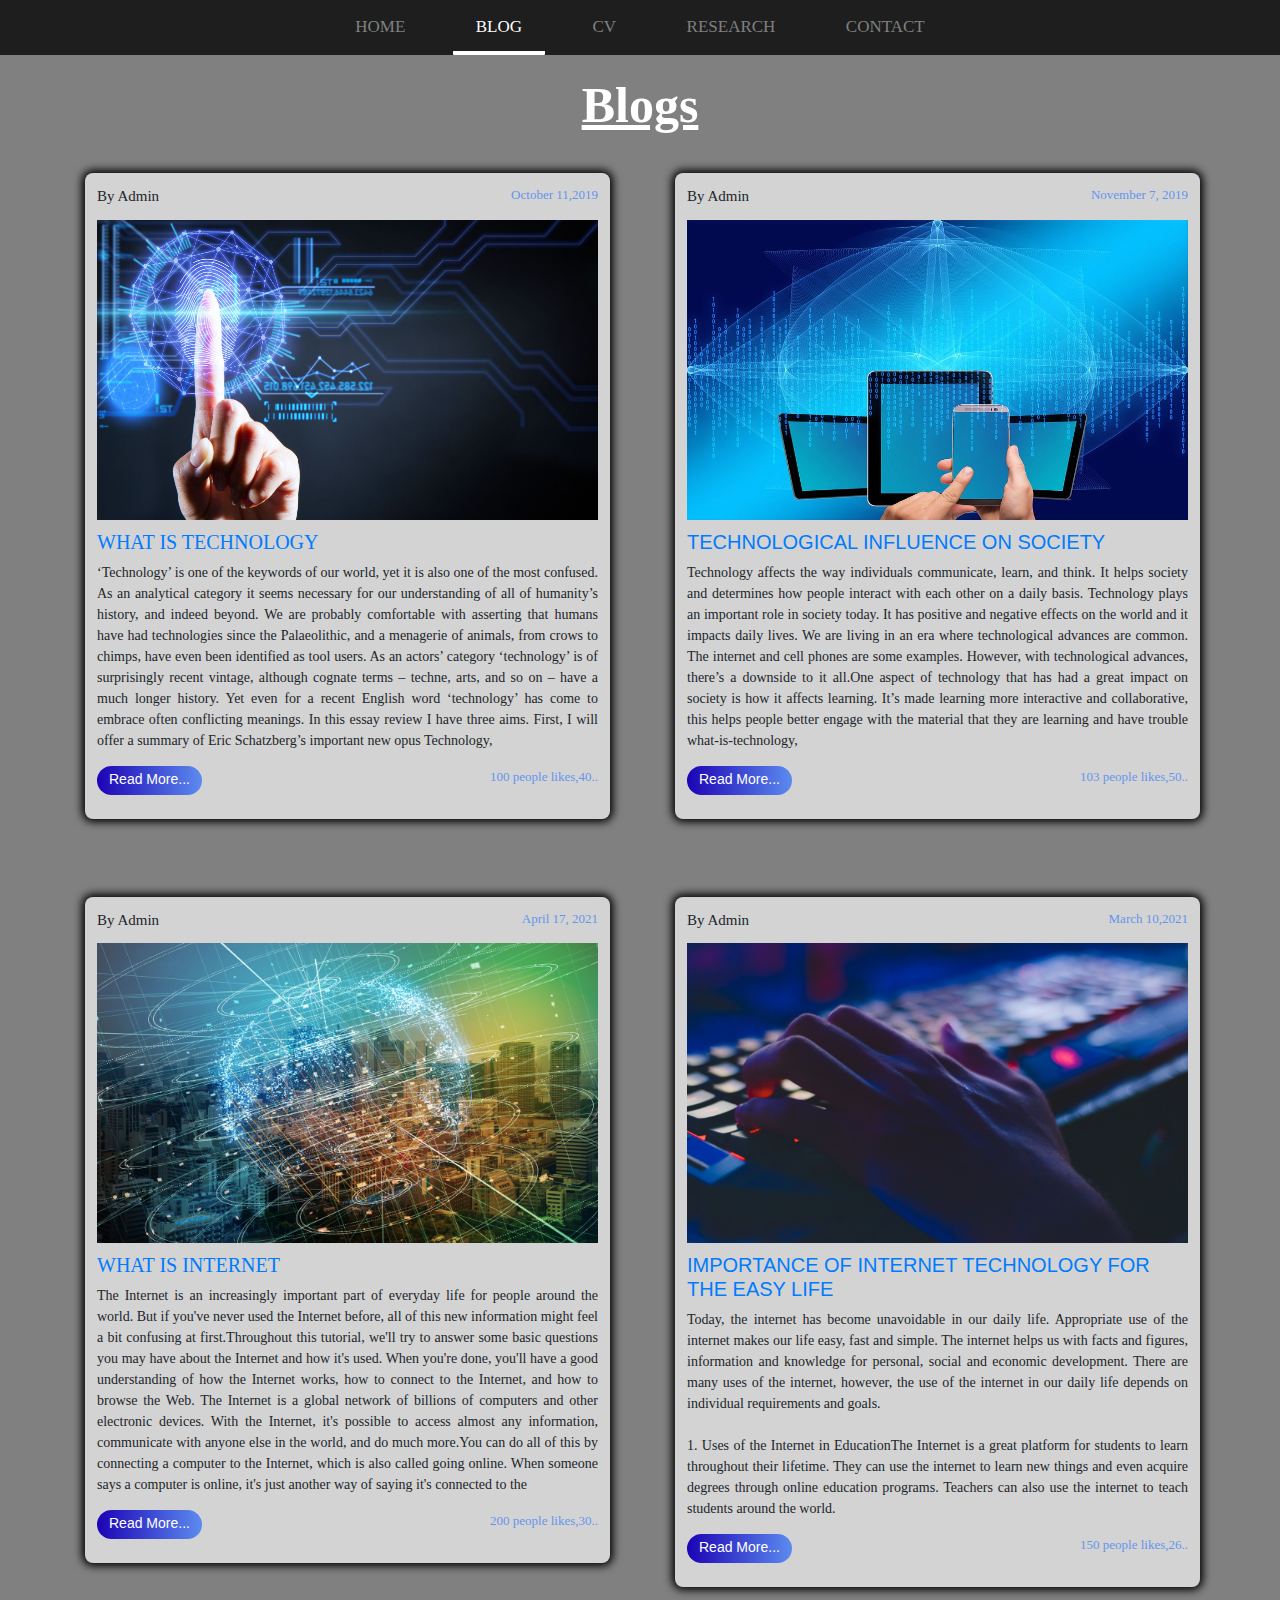
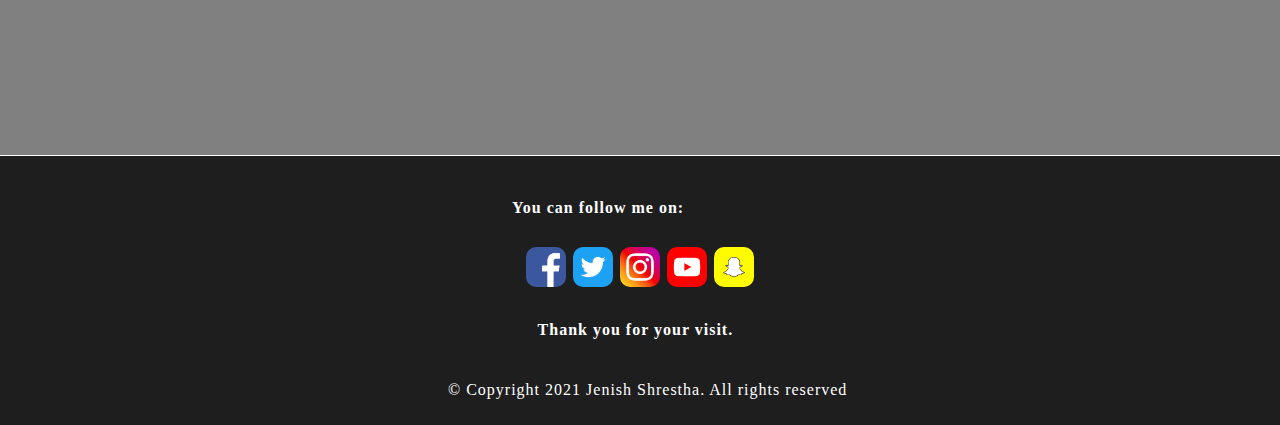
<file: pages/blog.html>
<!DOCTYPE html>
<html>
<head>
	<title>Blog</title>
	<meta charset="UTF-8">
    <meta name="description" content="Personal Portfolio">
    <meta name="keywords" content="HTML,CSS,JavaScript">
    <meta name="author" content="Jenish Shrestha">

		<link rel="stylesheet" type="text/css" href="../css/blog.css">
		<link rel="stylesheet" href="https://stackpath.bootstrapcdn.com/bootstrap/4.4.1/css/bootstrap.min.css">
	</head>
	<body>	  	
		<header>
			<nav class="navbar" style="word-spacing: 20px;">
				<ul>
					<li><a href="../index.html">HOME</a></li>
					<li class="active"><a href="#" class="cool">BLOG</a></li>					
					<li><a href="../pages/cv.html">CV</a></li>			
					<li><a href="../pages/research.html">RESEARCH</a></li>
					<li><a href="../pages/contact.html">CONTACT</a></li>
				</ul> 
			</nav>
		</header>
		<div class="body">
			<div class="container">
				<u style="color: #fff;"><h1 class="text-center" style="font-family: Times New Roman; font-weight: bold; font-size: 50px; color: #fff;">Blogs</h1></u>

				<div class="row">
					<div class="col-4">
						<div class="sin-blog">
							<p class="b-meta">By Admin <span>October 11,2019</span></p>
							<img src="../images/tech.jpg">
							<h2><a href="https://www.tandfonline.com/doi/full/10.1080/00033790.2019.1672788">WHAT IS TECHNOLOGY</a></h2>
							<p class="b-text">‘Technology’ is one of the keywords of our world, yet it is also one of the most confused. As an analytical category it seems necessary for our understanding of all of humanity’s history, and indeed beyond. We are probably comfortable with asserting that humans have had technologies since the Palaeolithic, and a menagerie of animals, from crows to chimps, have even been identified as tool users. As an actors’ category ‘technology’ is of surprisingly recent vintage, although cognate terms – techne, arts, and so on – have a much longer history. Yet even for a recent English word ‘technology’ has come to embrace often conflicting meanings. In this essay review I have three aims. First, I will offer a summary of Eric Schatzberg’s important new opus Technology,</p>
							<p><a href="https://www.tandfonline.com/doi/full/10.1080/00033790.2019.1672788" class="rm-btn">Read More...</a>

							<span><i class="fa fa-thumbs-o-up" aria-hidden="true"></i> 100 people likes,<i class="fa fa-comment-o"></i>40..</span>
							</p>
						</div>
					</div>
					<div class="col-4">
						<div class="m-blog">
							<p class="b-meta">By Admin <span>November 7, 2019</span></p>
							<img src="../images/techd.jpg">
							<h2 style="text-transform: uppercase;"><a href="https://www.bctv.org/2019/11/07/technological-influence-on-society/">TECHNOLOGICAL INFLUENCE ON SOCIETY </a></h2>
							<p class="b-text">Technology affects the way individuals communicate, learn, and think. It helps society and determines how people interact with each other on a daily basis. Technology plays an important role in society today. It has positive and negative effects on the world and it impacts daily lives. We are living in an era where technological advances are common. The internet and cell phones are some examples. However, with technological advances, there’s a downside to it all.One aspect of technology that has had a great impact on society is how it affects learning. It’s made learning more interactive and collaborative, this helps people better engage with the material that they are learning and have trouble what-is-technology,</p>
							<p><a href="https://www.bctv.org/2019/11/07/technological-influence-on-society/" class="rm-btn">Read More...</a>

							<span><i class="fa fa-thumbs-o-up" aria-hidden="true"></i> 103 people likes,<i class="fa fa-comment-o"></i>50..</span>
							</p>
						</div>
					</div>
				</div>
				<br>
				<br>
				<div class="row">
					<div class="col-4">
						<div class="sin-blog">
							<p class="b-meta">By Admin <span>April 17, 2021</span></p>
							<img src="../images/internet.jpg">
							<h2 style="text-transform: uppercase;"><a href="https://edu.gcfglobal.org/en/internetbasics/what-is-the-internet/1/">WHAT IS INTERNET</a></h2>
							<p class="b-text">The Internet is an increasingly important part of everyday life for people around the world. But if you've never used the Internet before, all of this new information might feel a bit confusing at first.Throughout this tutorial, we'll try to answer some basic questions you may have about the Internet and how it's used. When you're done, you'll have a good understanding of how the Internet works, how to connect to the Internet, and how to browse the Web. The Internet is a global network of billions of computers and other electronic devices. With the Internet, it's possible to access almost any information, communicate with anyone else in the world, and do much more.You can do all of this by connecting a computer to the Internet, which is also called going online. When someone says a computer is online, it's just another way of saying it's connected to the</p>
							<p><a href="https://edu.gcfglobal.org/en/internetbasics/what-is-the-internet/1/" class="rm-btn">Read More...</a>

							<span><i class="fa fa-thumbs-o-up" aria-hidden="true"></i> 200 people likes,<i class="fa fa-comment-o"></i>30..</span>
							</p>
						</div>
					</div>

					<br>
				<br>



					<div class="col-4">
						<div class="m-blog">
							<p class="b-meta">By Admin <span>March 10,2021</span></p>
							<img src="../images/int.jpeg">
							<h2 style="text-transform: uppercase;"><a href="https://asianetbroadband.in/importance-of-internet-technology-for-easy-life/#:~:text=Today%2C%20the%20internet%20has%20become,personal%2C%20social%20and%20economic%20development.">Importance of Internet Technology FOR THE EASY LIFE</a></h2> 
							 <p class="b-text">Today, the internet has become unavoidable in our daily life. Appropriate use of the internet makes our life easy, fast and simple. The internet helps us with facts and figures, information and knowledge for personal, social and economic development. There are many uses of the internet, however, the use of the internet in our daily life depends on individual requirements and goals.<br><br>1. Uses of the Internet in EducationThe Internet is a great platform for students to learn throughout their lifetime. They can use the internet to learn new things and even acquire degrees through online education programs. Teachers can also use the internet to teach students around the world.</p>
							<p><a href="https://asianetbroadband.in/importance-of-internet-technology-for-easy-life/#:~:text=Today%2C%20the%20internet%20has%20become,personal%2C%20social%20and%20economic%20development." class="rm-btn">Read More...</a>

							<span><i class="fa fa-thumbs-o-up" aria-hidden="true"></i> 150 people likes,<i class="fa fa-comment-o"></i>26..</span>
							</p>
						</div>
					</div>
				</div>

			</div>
			
		</div>
		<footer> 
			<div class = "footer">
			<!--Creating a div for footer-->
			<p style="color: #fff; font-family: Bahnschrift SemiBold; padding-top:40px;padding-left: 40%; letter-spacing: 1px;" ><b>You can follow me on:</b></p>
			<!--Creating a div to add social media icons-->
			<div class="icons">
			<!--Creating an unordred list of social media icons-->
			<div class="social-icons">
			    <li><a href="https://www.facebook.com/jenish.shrestha.144734/"><img src="../images/fb.png"/></a></li>
			    <li><a href="https://twitter.com/"><img src="../images/tw.png"/></a></li>
			    <li><a href="https://www.instagram.com/jenish.shrestha.144734/"><img src="../images/ins.png"/></a></li>
			    <li><a href="https://www.youtube.com/channel/UC8_Xp3lQpZL9e9kNFynuYHA"><img src="../images/yt.png"/></a></li>
			    <li><a href="https://www.snapchat.com/"><img src="../images/sc.png"/></a></li>
			</div>
			</div>
			<!--End of unordered list-->		
			<p style="color: #fff; font-family: Bahnschrift SemiBold; padding-top:20px; padding-left: 42%; letter-spacing: 1px;" ><b>Thank you for your visit.</b></p>			
			<p style="color: #fff; font-family: Bahnschrift SemiBold; padding-top:20px; padding-left: 35%; letter-spacing: 1px;" >&copy; Copyright 2021 Jenish Shrestha. All rights reserved</p>
			</div>
			</footer>
			<!--End of Footer section.-->
</body>
</html>
</file>
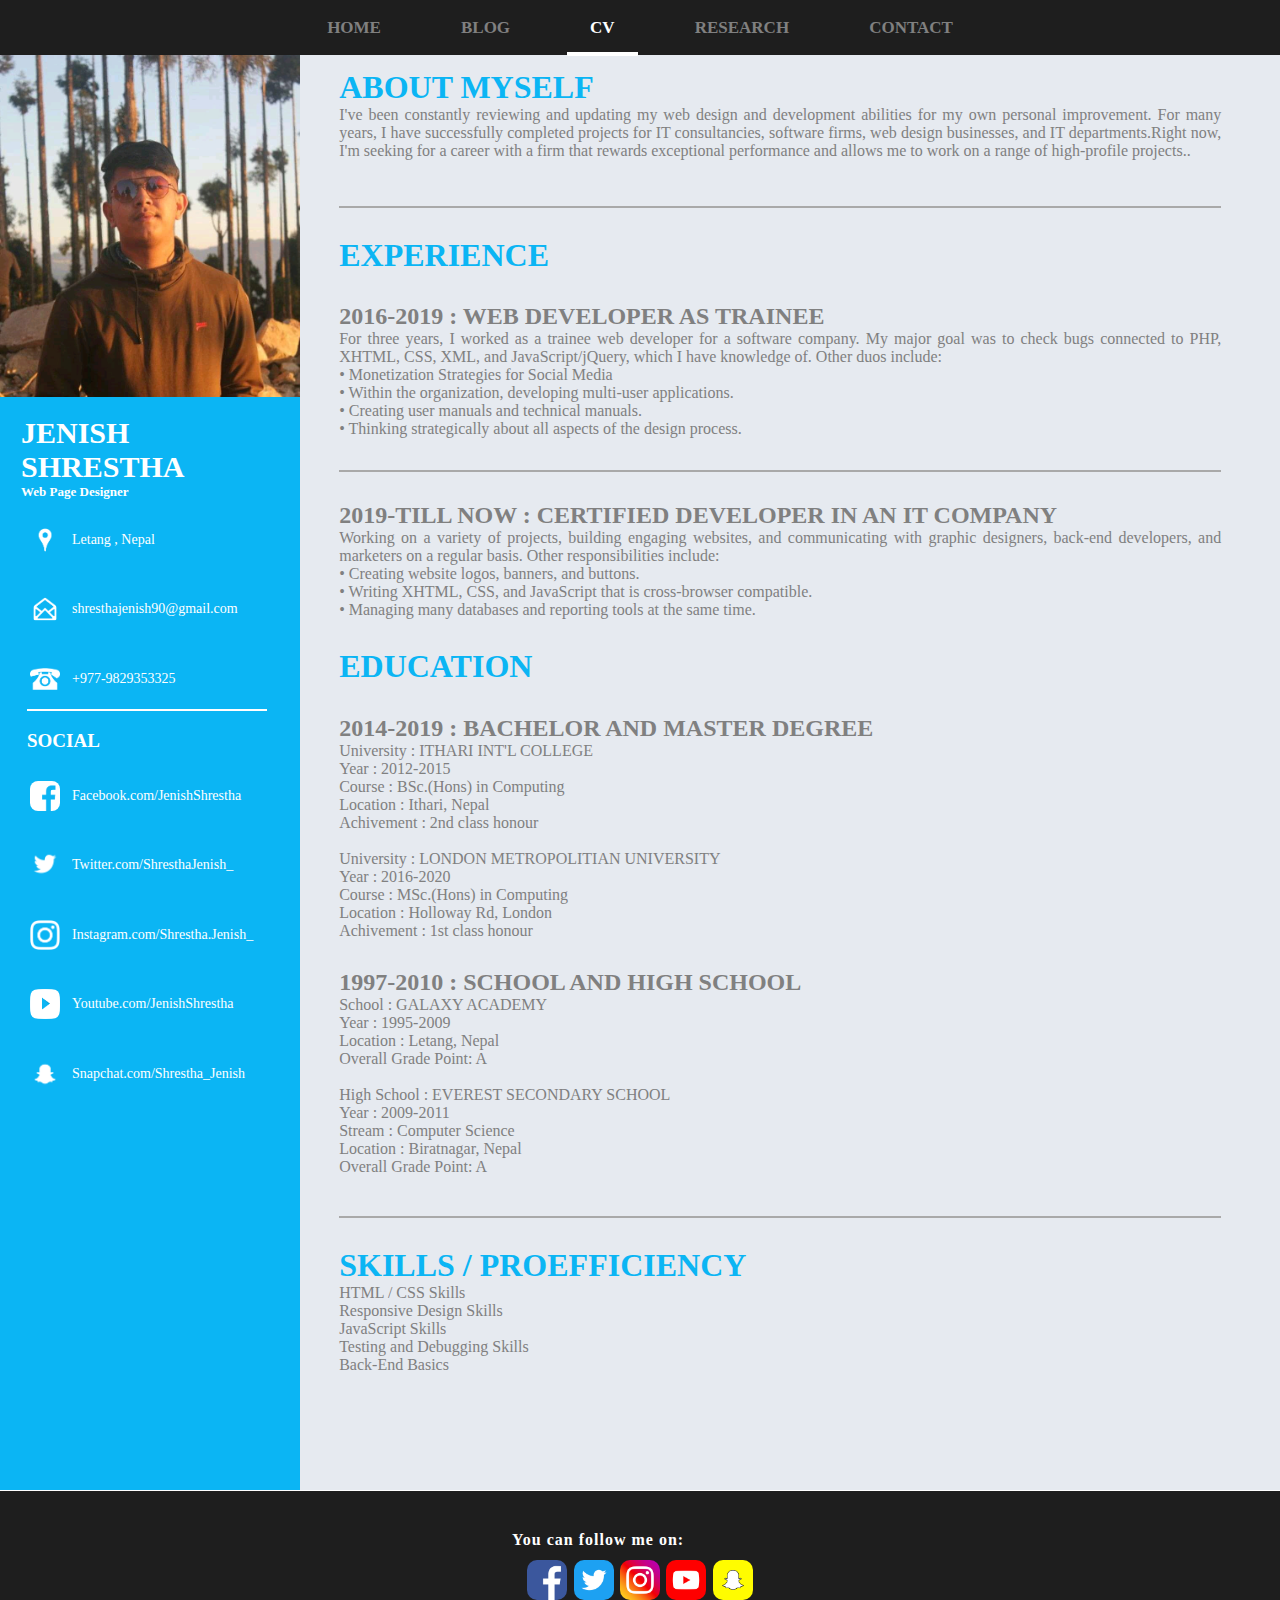
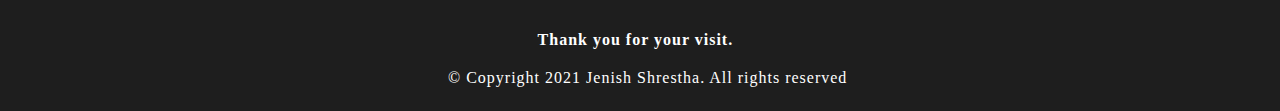
<file: pages/cv.html>
<!DOCTYPE html>
<html>
<head>
	<title>CV</title>
	<meta charset="UTF-8">
    <meta name="description" content="Personal Portfolio">
    <meta name="keywords" content="HTML,CSS,JavaScript">
    <meta name="author" content="Jenish Shrestha">
 
    <link rel="stylesheet" type="text/css" href="../css/cv.css">
</head>
<body>
	<header>
			<nav class="navbar" style="word-spacing: 30px;">
				<ul>
					<li><a href="../index.html">HOME</a></li>
					<li><a href="../pages/blog.html">BLOG</a></li>					
					<li class="active"><a href="#">CV</a></li>			
					<li><a href="../pages/research.html">RESEARCH</a></li>
					<li><a href="../pages/contact.html">CONTACT</a></li>
				</ul>
			</nav>
		</header>

		<div class="resume">
			<div class="resume-left" style="background-color: #0bb5f4;">
					<img src="../images/home.jpg">
					<h2> Jenish Shrestha</h2>
					<h3>Web Page Designer</h3>
					<div class="r-icon">
						<img src="../images/ll.png">
						<p>Letang , Nepal</p>
						<img src="../images/mail.png">
						<p>shresthajenish90@gmail.com</p>
						<img src="../images/tele.png">
						<p>+977-9829353325</p>
					
					<div class="border"></div>

						<h4>SOCIAL</h4>	

						<div class="s-icon">

						<a href="https://www.facebook.com/"><img src="../images/facebook.png"/></a> 
						<p>Facebook.com/JenishShrestha</p>        
			            <a href="https://twitter.com/"><img src="../images/twitter.png"/></a>
			            <p>Twitter.com/ShresthaJenish_</p>
			            <a href="https://www.instagram.com/"><img src="../images/instagram.png"/></a> 
			            <p>Instagram.com/Shrestha.Jenish_</p>        
			            <a href="https://www.youtube.com/"><img src="../images/youtube.png"/></a> 
			            <p>Youtube.com/JenishShrestha</p>        
			            <a href="https://www.snapchat.com/"><img src="../images/snapchat.png"/></a>
			            <p>Snapchat.com/Shrestha_Jenish</p>

			        	</div>
			         
			        </div>     
			</div>
			<div class="resume-right">
				<h1 style="color: #0bb5f4; margin-top: 7%; margin-left: 4%; width: 100%;">ABOUT MYSELF</h1>	
				<p style="text-align: justify; font-family: Calibri; margin-left: 4%; width: 90%; height:100px;border-bottom: 2px darkgrey solid;">I've been constantly reviewing and updating my web design and development abilities for my own personal improvement. For many years, I have successfully completed projects for IT consultancies, software firms, web design businesses, and IT departments.Right now, I'm seeking for a career with a firm that rewards exceptional performance and allows me to work on a range of high-profile projects..</p>

				<h1 style="color: #0bb5f4; margin-top: 3%; margin-left: 4%; width: 100%;">EXPERIENCE</h1>

				<h2 style="color: grey; margin-top: 3%; margin-left: 4%; width: 100%;text-transform: uppercase;">2016-2019 : Web Developer as Trainee</h1>	
				<p style="text-align: justify; font-family: Calibri; margin-left: 4%; width: 90%;border-bottom: 2px darkgrey solid; height: 140px;">For three years, I worked as a trainee web developer for a software company. My major goal was to check bugs connected to PHP, XHTML, CSS, XML, and JavaScript/jQuery, which I have knowledge of. Other duos include:<br>&#8226; Monetization Strategies for Social Media<br>&#8226; Within the organization, developing multi-user applications.<br>&#8226; Creating user manuals and technical manuals.<br>&#8226; Thinking strategically about all aspects of the design process.</p>

				<h2 style="color: grey; margin-top: 3%; margin-left: 4%; width: 100%;text-transform: uppercase;">2019-Till Now : Certified Developer in an IT Company</h1>	
				<p style="text-align: justify; font-family: Calibri; margin-left: 4%; width: 90%;">Working on a variety of projects, building engaging websites, and communicating with graphic designers, back-end developers, and marketers on a regular basis. Other responsibilities include:<br>&#8226; Creating website logos, banners, and buttons.<br> &#8226;   Writing XHTML, CSS, and JavaScript that is cross-browser compatible.<br>&#8226; Managing many databases and reporting tools at the same time.</p>


				<h1 style="color: #0bb5f4; margin-top: 3%; margin-left: 4%; width: 100%;">EDUCATION</h1>
				<h2 style="color: grey; margin-top: 3%; margin-left: 4%; width: 100%; text-transform: uppercase;">2014-2019 : Bachelor and Master Degree</h1>	
				<p style="text-align: justify; font-family: Calibri; margin-left: 4%; width: 90%;">University : ITHARI INT'L COLLEGE
					<br>Year : 2012-2015
					<br>Course : BSc.(Hons) in Computing
					<br>Location : Ithari, Nepal
					<br>Achivement : 2nd class honour
					<br><br>University : LONDON METROPOLITIAN UNIVERSITY
					<br>Year : 2016-2020
					<br>Course : MSc.(Hons) in Computing
					<br>Location : Holloway Rd, London
					<br>Achivement : 1st class honour</p>

				<h2 style="color: grey; margin-top: 3%; margin-left: 4%; width: 100%; text-transform: uppercase;">1997-2010 : School and High School</h1>	
				<p style="text-align: justify; font-family: Calibri; margin-left: 4%; width: 90%;border-bottom: 2px darkgrey solid; height: 220px;">School : GALAXY ACADEMY
					<br>Year : 1995-2009
					<br>Location : Letang, Nepal
					<br>Overall Grade Point: A
					<br><br>High School : EVEREST SECONDARY SCHOOL
					<br>Year : 2009-2011
					<br>Stream : Computer Science
					<br>Location : Biratnagar, Nepal
					<br>Overall Grade Point: A</p>
				
				<h1 style="color: #0bb5f4; margin-top: 3%; margin-left: 4%; width: 100%;">SKILLS / PROEFFICIENCY</h1>
				<p style="text-align: justify; font-family: Calibri; margin-left: 4%; width: 90%;height: 100px;"> HTML / CSS Skills <br> Responsive Design Skills <br> JavaScript Skills <br> Testing and Debugging Skills <br> Back-End Basics </p>
				</div>
		</div>	

		<!--Begining of Footer section-->
	<footer> 
			<div class = "footer">
			<!--Creating a div for footer-->
			<p style="color: #fff; font-family: Bahnschrift SemiBold; padding-top:40px;padding-left: 40%; letter-spacing: 1px;" ><b>You can follow me on:</b></p>
			<!--Creating a div to add social media icons-->
			<div class="icons">
			<!--Creating an unordred list of social media icons-->
			<div class="social-icons">
			    <li><a href="https://www.facebook.com/jenish.shrestha.144734/"><img src="../images/fb.png"/></a></li>
			    <li><a href="https://twitter.com/"><img src="../images/tw.png"/></a></li>
			    <li><a href="https://www.instagram.com/jenish.shrestha.144734/"><img src="../images/ins.png"/></a></li>
			    <li><a href="https://www.youtube.com/channel/UC8_Xp3lQpZL9e9kNFynuYHA"><img src="../images/yt.png"/></a></li>
			    <li><a href="https://www.snapchat.com/"><img src="../images/sc.png"/></a></li>
			</div>
			</div>
			<!--End of unordered list-->		
			<p style="color: #fff; font-family: Bahnschrift SemiBold; padding-top:20px; padding-left: 42%; letter-spacing: 1px;" ><b>Thank you for your visit.</b></p>			
			<p style="color: #fff; font-family: Bahnschrift SemiBold; padding-top:20px; padding-left: 35%; letter-spacing: 1px;" >&copy; Copyright 2021 Jenish Shrestha. All rights reserved</p>
			</div>
			</footer>
	<!--End of Footer section.-->

</body>
</html>
</file>
<file: css/index.css>
*{
	margin: 0;
	padding: 0;
}

/*Adding CSS to body section */
body{
	margin: 0;
	padding: 0;
	overflow-y: scroll; 
 	overflow-x:hidden; /*removes unnecessary white space on right side of page*/
}

header{
	width: 100%;	
	height: 55px;
	background-color: #1E1E1E;
	overflow: none;
	position: fixed;
	top: 0;
} 

.navbar ul{
	width: 100%;
	height: auto;
	padding-top: 18px;
	list-style-type: none;
	text-align: center;
}

.navbar ul li{
	display: inline-block;
	cursor: pointer;
	transition: 0.5s;
}

.navbar ul li a{
	text-decoration: none;
	font-family:Bahnschrift SemiBold;
	font-size: 17px;
	font-weight: bold;
	color: grey;
	padding: 15px 23px;
}

.navbar ul li a:hover{
	color: white;
	padding: 15px 23px;
	border-bottom: 4px solid #fff;
	border-radius: 1px;
	transition: 0.4s;
}

.navbar ul li.active a{
	color: white;
	padding: 15px 23px;
	border-bottom: 4px solid #fff;
	border-radius: 1px;
}


.body{
	background: linear-gradient(rgba(0,0,0,0.5),rgba(0,0,0,0.5)), url(../images/ho.jpg);
	height: 800px;
	background-size: cover;
	background-position: center;
	overflow: none;
}

.body img{
	width: 400px;
	height: 530px;
	margin-top: -22%;
	margin-left: 12%;
	border-radius: 50%;
}

.me{
	margin-top: -3%;
	margin-left: 20%;
}

.body h1{
	font-size: 70px;
	font-family: Segoe Script;
	color: #fff;
	text-align: center;
}

.body h2{
	font-size:17px; 
	font-family: Bahnschrift SemiBold;
    color: #fff; 
	text-align: center; 
	padding-left:100px;
}

.division{
	width: 100%;
	height: 250px;
	margin-top: -12%;
	margin-left: 25%;
}

.division a{
	text-decoration: none;
}

.division > .blog{
	width: 120px;
	height: 120px;
	background:rgba(100,100,100,0.5);
	border-radius: 50%;
	margin-left: 15%;
}

.division > .cv{
	width: 120px;
	height: 120px;
	background:rgba(100,100,100,0.5);
	border-radius: 50%;
	margin-left: 25%;
	margin-top: -8.9%;
}

.division > .research{
	width: 120px;
	height: 120px;
	background:rgba(100,100,100,0.5);
	border-radius: 50%;
	margin-left: 35%;
	margin-top: -8.9%;
}

.division > .contact{
	width: 120px;
	height: 120px;
	background:rgba(100,100,100,0.5);
	border-radius: 50%;
	margin-left: 45%;
	margin-top: -8.9%;
}

/*Adding CSS to footer section */
.footer{
	border-top: 1.5px #fff solid;
  	width: 100%;
  	height: 210px;
  	background-color: #1E1E1E;
  	overflow: none; 
}

/*styling div for adding social Media icons.*/
.icons{
	width: 100%;
	height: auto;
	padding-top: 10px;
	text-align: center;
}

/*Displaying list in a line and setting its width and height.*/
.social-icons li{
	width:auto;
  	height: 50px;
  	margin: 1.2px;
  	display: inline-block;
}

/*Styling image of the social media icons.*/
.social-icons li img {
  	width:40px;
  	height:40px;
  	border-radius: 25%;
}

/*Styling social media icons on hover.*/
.social-icons li img:hover {
	transition: 0.2s ease;
	-webkit-transform:scale(1.3);
	transform:scale(1.3);
}
</file>
<file: css/blog.css>
*{
	margin: 0;
	padding: 0;
}

/*Adding CSS to body section */
body{
	margin: 0;
	padding: 0;
	overflow-y: scroll; 
 	overflow-x:hidden; /*removes unnecessary white space on right side of page*/
}

header{
	width: 100%;	
	height: 55px;
	background-color: #1E1E1E;
	overflow: none;
} 
.navbar ul{
	width: 100%;
	height: 55px;
	padding-top: 5.5px;
	list-style-type: none;
	text-align: center;
}

.navbar ul li{
	display: inline-block;
	cursor: pointer;
	transition: 0.5s;
}

.navbar ul li a{
	text-decoration: none;
	font-family: Bahnschrift SemiBold;
	font-size: 17px;
	color: grey;
	padding: 10px 23px;
}

.navbar ul li a:hover{
	color: white;
	padding: 15px 23px;
	border-bottom: 4px solid #fff;
	border-radius: 1px;
	transition: 0.4s;
}

.navbar ul li.active a{
	color: white;
	padding: 15px 23px;
	border-bottom: 4px solid #fff;
	border-radius: 1px;
}


.body{
	padding-top: 20px; 
	background-color: grey;
	width: 100%;
	height: 1700px;
	background-size: cover;
	background-position: center;
	overflow: none;
}


.sin-blog{
	box-shadow: 0 0 8px 3px #000;
	width: 150%;
	padding: 12px;
	margin-top: 30px;
	background-color: lightgrey;
	border-radius: 8px;
}

.sin-blog img{
	width: 100%;
	height: 300px;
	margin-top: 10px;
}

.b-meta{
	font-size: 15px;
	margin-bottom: 2px;
	font-family: Bahnschrift SemiBold;
}

.sin-blog span{
	float: right;
	font-size: 13px;
	color: cornflowerblue;
	font-family: Bahnschrift SemiBold;
}

.b-text{
	font-size: 14px;
	text-align: justify;
	font-family: Bahnschrift SemiBold;
}

.sin-blog h2{
	margin-top: 10px;
	font-size: 20px;
	color: #007bff;
	font-family: Bahnschrift SemiBold;
}

.sin-blog h2 a{
	text-decoration: none;
	font-family: Bahnschrift SemiBold;
}

.rm-btn{
	background-image: linear-gradient(to right, #1c03b5, #5c8bef);
	padding: 5px 12px 8px;
	border-radius: 20px;
	line-height: 20px;
	font-size: 14px;
	color: #fff;
	border:none!important;
}

.rm-btn:hover{
	background-image: linear-gradient(to right, #006417, #00b128);
	text-decoration: none;
	color: #fff;
}

.m-blog{
	margin-left:60%;
	box-shadow: 0 0 8px 3px #000;
	width: 150%;
	padding: 12px;
	margin-top: 30px;
	background-color: lightgrey;
	border-radius: 8px;
}

.m-blog img{
	width: 100%;
	height: 300px;
	margin-top: 10px;
}

.b-meta{
	font-size: 15px;
	margin-bottom: 2px;
	font-family: Bahnschrift SemiBold;
	
}

.m-blog span{
	float: right;
	font-size: 13px;
	color: cornflowerblue;
	font-family: Bahnschrift SemiBold;
}

.b-text{
	font-size: 14px;
	text-align: justify;
	font-family:  Bahnschrift SemiBold;
}

.m-blog h2{
	margin-top: 10px;
	font-size: 20px;
	color: #007bff;
}

.m-blog h2 a{
	text-decoration: none;
}

.rm-btn{
	background-image: linear-gradient(to right, #1c03b5, #5c8bef);
	padding: 5px 12px 8px;
	border-radius: 20px;
	line-height: 20px;
	font-size: 14px;
	color: #fff;
	border:none!important;
}

.rm-btn:hover{
	background-image: linear-gradient(to right, #006417, #00b128);
	text-decoration: none;
	color: #fff;
}

footer{
	width: 100%;	
	height: 270px;
	background-color: #1E1E1E;
	overflow: none;
} 

/*Adding CSS to footer section */
.footer{
	bottom: 0;
	border-top: 1.5px #fff solid;
  	width: 100%;
  	height: 220px;
  	background-color: #1E1E1E;
  	overflow: none; 
}

/*styling div for adding social Media icons.*/
.icons{
	width: 100%;
	height: auto;
	padding-top: 10px;
	text-align: center;
}

/*Displaying list in a line and setting its width and height.*/
.social-icons li{
	width:auto;
  	height: 50px;
  	margin: 1.2px;
  	display: inline-block;
}

/*Styling image of the social media icons.*/
.social-icons li img {
  	width:40px;
  	height:40px;
  	border-radius: 25%;
}

/*Styling social media icons on hover.*/
.social-icons li img:hover {
	transition: 0.2s ease;
	-webkit-transform:scale(1.3);
	transform:scale(1.3);
}
</file>
<file: css/cv.css>
*{
	margin: 0;
	padding: 0;
}

/*Adding CSS to body section */
body{
	margin: 0;
	padding: 0;
	overflow-y: scroll; 
 	overflow-x:hidden; /*removes unnecessary white space on right side of page*/
 	font-family: Bahnschrift SemiBold;
}

header{
	width: 100%;	
	height: 55px;
	background-color: #1E1E1E;
	overflow: none;
	position: fixed;
	top: 0;
} 

.navbar ul{
	width: 100%;
	height: auto;
	padding-top: 18px;
	list-style-type: none;
	text-align: center;
}

.navbar ul li{
	display: inline-block;
	cursor: pointer;
	transition: 0.5s;
}

.navbar ul li a{
	text-decoration: none;
	font-family:Bahnschrift SemiBold;
	font-size: 17px;
	font-weight: bold;
	color: grey;
	padding: 15px 23px;
}

.navbar ul li a:hover{
	color: white;
	padding: 15px 23px;
	border-bottom: 4px solid #fff;
	border-radius: 1px;
	transition: 0.4s;
}

.navbar ul li.active a{
	color: white;
	padding: 15px 23px;
	border-bottom: 4px solid #fff;
	border-radius: 1px;
}

.resume{
	width: 100%;
	background: #e6eaf0;
	height: 1490px;
	overflow: none;
	display: flex;
}


.resume > .resume-left{
	width: 300px;
	background-color: #0bb5f4;
	height: 1490px;
	padding: 0px;
}

.resume-left img{
	width: 100%;
	margin-top: 18.2%;
}

.resume-left h2{
	font-size: 30px;
	color: #fff;
	font-family:Bahnschrift SemiBold;
	margin-top: 5%;
	margin-left: 7%;
	text-transform: uppercase;
}

.resume-left h3{
	font-size: 13px;
	color: #fff;
	font-family:Bahnschrift SemiBold;
	margin-left: 7%;
}


.r-icon{
	width: 300px;
	padding: 0px;
	margin-top: -10%;
	line-height: 0px;
}

.r-icon img{
	width: 30px;
	height: 30px;
	margin-left: 10%;
}

.r-icon p{
	color: #fff;
	font-size: 14px;
	margin-top: -5%;
	margin-left: 24%;
	font-family: Calibri;
}

.border{
	width: 80%;
	margin-top: 10%;
	margin-left: 9%;
	border-bottom: 2.5px #fff solid;
}

.s-icon{
	width: 300px;
	padding: 0px;
	margin-top: -5%;
	line-height: 0px;
}

.resume-left h4{
	font-size: 19px;
	color: #fff;
	font-family:Bahnschrift SemiBold;
	margin-left: 9%;
	margin-top: 10%;
}

.s-icon img{
	width: 30px;
	height: 30px;
	margin-left: 10%;
	border-radius: 8px;
}

.resume > .resume-right{
	width: 100%;
	background-color:#e6eaf0;
	height: 1490px;
	padding: 0px;
	overflow: hidden;
}

.resume-right p{
	color: grey;
	width: 90%;
}

/*Adding CSS to footer section */
.footer{
	border-top: 1.5px #fff solid;
  	width: 100%;
  	height: 220px;
  	background-color: #1E1E1E;
  	overflow: none; 
}

/*styling div for adding social Media icons.*/
.icons{
	width: 100%;
	height: auto;
	padding-top: 10px;
	text-align: center;
}

/*Displaying list in a line and setting its width and height.*/
.social-icons li{
	width:auto;
  	height: 50px;
  	margin: 1.2px;
  	display: inline-block;
}

/*Styling image of the social media icons.*/
.social-icons li img {
  	width:40px;
  	height:40px;
  	border-radius: 25%;
}

/*Styling social media icons on hover.*/
.social-icons li img:hover {
	transition: 0.2s ease;
	-webkit-transform:scale(1.3);
	transform:scale(1.3);
}
</file>
